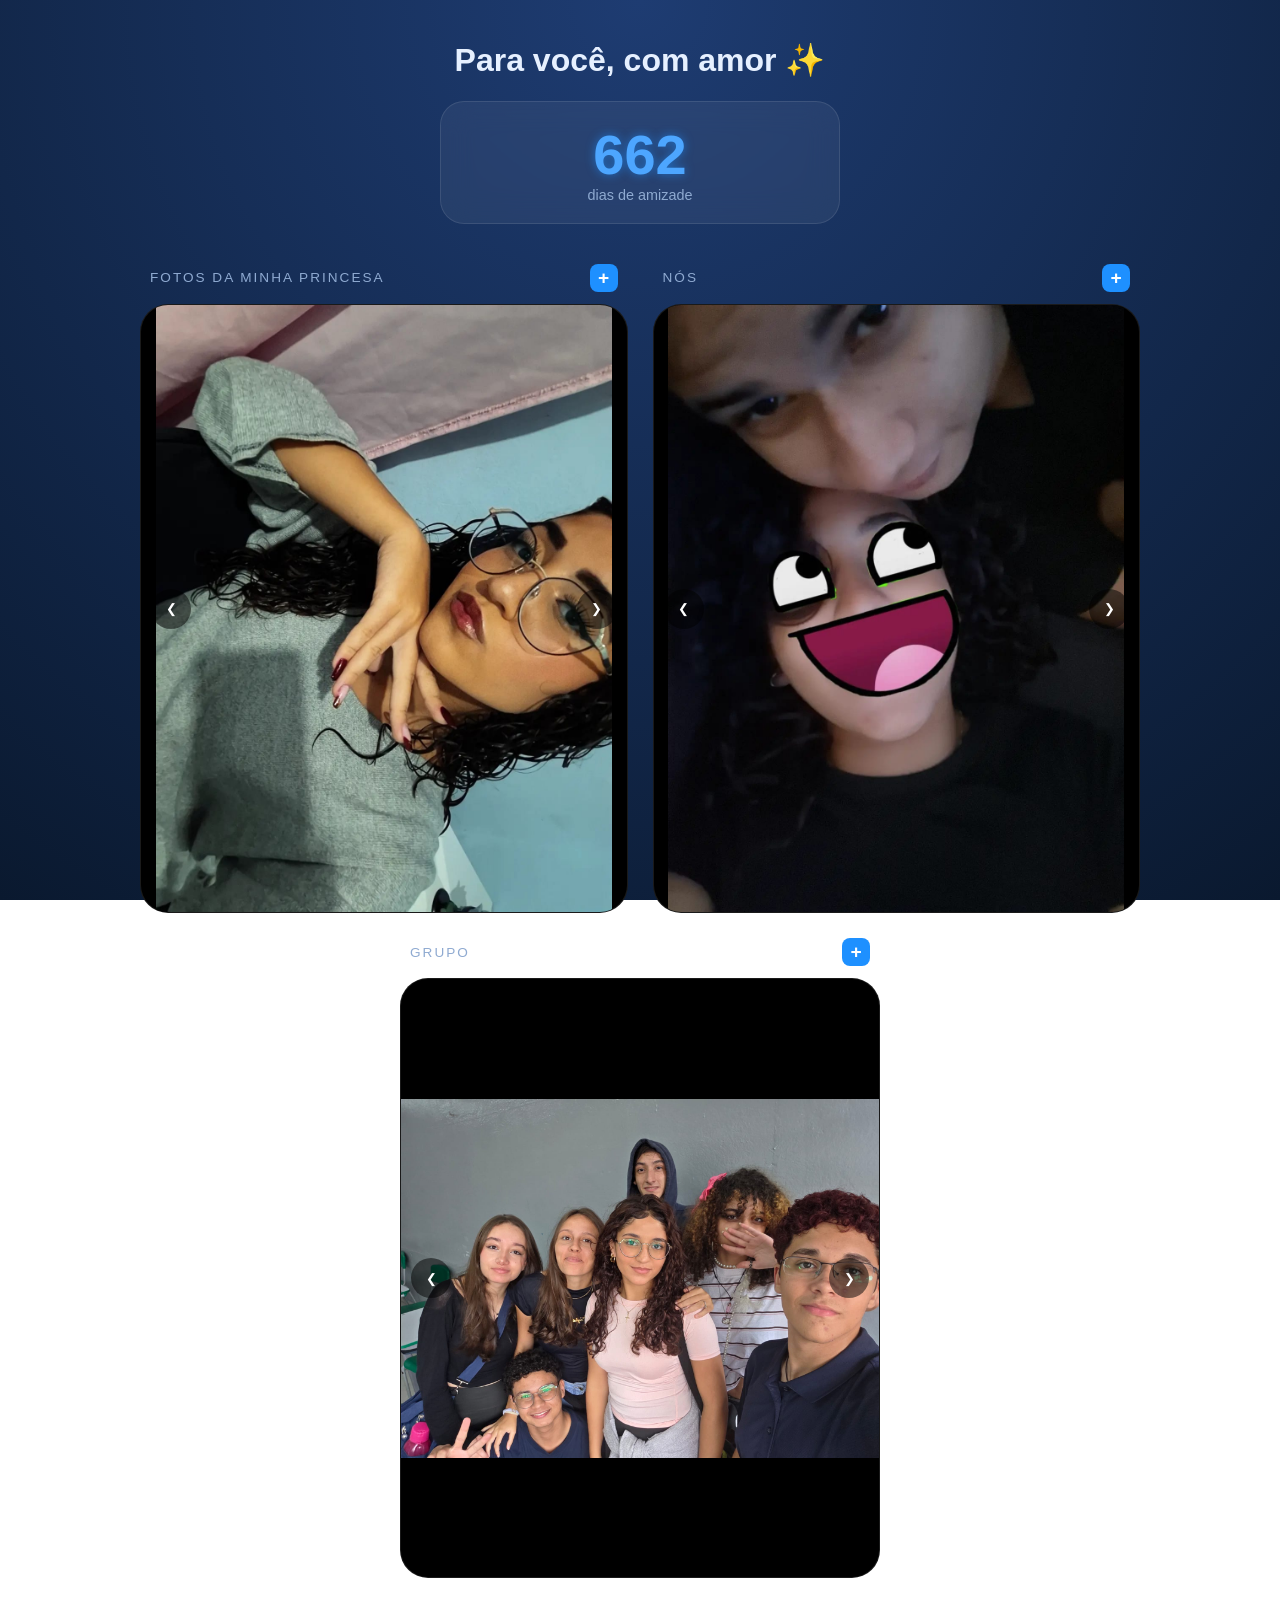
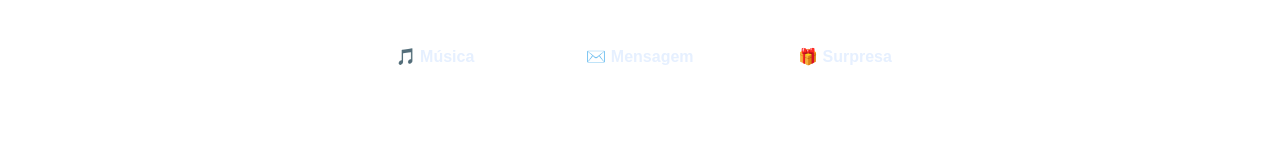
<file: Index.html>
<!DOCTYPE html>
<html lang="pt-br">
<head>
    <meta charset="UTF-8">
    <meta name="viewport" content="width=device-width, initial-scale=1.0">
    <title>Nossa História ✨</title>
    <link rel="stylesheet" href="style.css">
</head>
<body>

    <h1>Para você, com amor ✨</h1>

    <div class="timer-container">
        <span id="dias">0</span>
        <p style="margin: 0; color: var(--subtext); font-size: 0.9rem;">dias de amizade</p>
    </div>

    <div class="grid-paineis">
        
        <div class="section-wrapper">
            <div class="header-section">
                <span class="category-title">Fotos da minha princesa</span>
                <button class="btn-add" onclick="triggerInput(0)">+</button>
                <input type="file" id="input0" accept="image/*" onchange="addPhoto(event, 0)">
            </div>
            <div class="carousel-main">
                <button class="nav-btn btn-l" onclick="moveSlide(0, -1)">&#10094;</button>
                <div class="track" id="track0">
                    <div class="slide"><img src="img/princesa_1.jpeg"></div>
                    <div class="slide"><img src="img/princesa_2.jpeg"></div>
                    <div class="slide"><img src="img/princesa_3.jpeg"></div>
                    <div class="slide"><img src="img/princesa_4.jpeg"></div>
                    <div class="slide"><img src="img/princesa_5.jpeg"></div>
                    <div class="slide"><img src="img/princesa_6.jpeg"></div>
                    <div class="slide"><img src="img/princesa_7.jpeg"></div>
                    <div class="slide"><img src="img/princesa_8.jpeg"></div>
                    <div class="slide"><img src="img/princesa_9.jpeg"></div>
                    <div class="slide"><img src="img/princesa_10.jpeg"></div>
                    <div class="slide"><img src="img/princesa_11.jpeg"></div>
                    <div class="slide"><img src="img/princesa_12.jpeg"></div>
                    <div class="slide"><img src="img/princesa_13.jpeg"></div>
                    <div class="slide"><img src="img/princesa_14.jpeg"></div>
                    <div class="slide"><img src="img/princesa_15.jpeg"></div>
                </div>
                <button class="nav-btn btn-r" onclick="moveSlide(0, 1)">&#10095;</button>
            </div>
        </div>

        <div class="section-wrapper">
            <div class="header-section">
                <span class="category-title">Nós</span>
                <button class="btn-add" onclick="triggerInput(1)">+</button>
                <input type="file" id="input1" accept="image/*" onchange="addPhoto(event, 1)">
            </div>
            <div class="carousel-main">
                <button class="nav-btn btn-l" onclick="moveSlide(1, -1)">&#10094;</button>
                <div class="track" id="track1">
                    <div class="slide"><img src="img/Iza_e_eu_1.jpeg"></div>
                    <div class="slide"><img src="img/Iza_e_eu_2.jpeg"></div>
                    <div class="slide"><img src="img/Iza_e_eu_3.jpeg"></div>
                    <div class="slide"><img src="img/Iza_e_eu_4.jpeg"></div>
                    <div class="slide"><img src="img/Iza_e_eu_5.jpeg"></div>
                    <div class="slide"><img src="img/Iza_e_eu_6.jpeg"></div>
                    <div class="slide"><img src="img/Iza_e_eu_7.jpeg"></div>
                    <div class="slide"><img src="img/Iza_e_eu_8.jpeg"></div>
                    <div class="slide"><img src="img/Iza_e_eu_9.jpeg"></div>
                    <div class="slide"><img src="img/Iza_e_eu_10.jpeg"></div>
                    <div class="slide"><img src="img/Iza_e_eu_11.jpeg"></div>
                    <div class="slide"><img src="img/Iza_e_eu_12.jpeg"></div>
                    <div class="slide"><img src="img/Iza_e_eu_13.jpeg"></div>
                    <div class="slide"><img src="img/Iza_e_eu_14.jpeg"></div>
                    <div class="slide"><img src="img/Iza_e_eu_15.jpeg"></div>
                    <div class="slide"><img src="img/Iza_e_eu_16.jpeg"></div>
                </div>
                <button class="nav-btn btn-r" onclick="moveSlide(1, 1)">&#10095;</button>
            </div>
        </div>

        <div class="section-wrapper full-width">
            <div class="header-section">
                <span class="category-title">Grupo</span>
                <button class="btn-add" onclick="triggerInput(2)">+</button>
                <input type="file" id="input2" accept="image/*" onchange="addPhoto(event, 2)">
            </div>
            <div class="carousel-main">
                <button class="nav-btn btn-l" onclick="moveSlide(2, -1)">&#10094;</button>
                <div class="track" id="track2">
                    <div class="slide"><img src="img/princesa_grupo_1.jpeg"></div>
                    <div class="slide"><img src="img/princesa_grupo_2.jpeg"></div>
                    <div class="slide"><img src="img/princesa_grupo_3.jpeg"></div>
                    <div class="slide"><img src="img/princesa_grupo_4.jpeg"></div>
                    <div class="slide"><img src="img/princesa_grupo_5.jpeg"></div>
                    <div class="slide"><img src="img/princesa_grupo_6.jpeg"></div>
                    <div class="slide"><img src="img/princesa_grupo_9.jpeg"></div>
                    <div class="slide"><img src="img/princesa_grupo_10.jpeg"></div>
                    <div class="slide"><img src="img/princesa_grupo_11.jpeg"></div>
                    <div class="slide"><img src="img/princesa_grupo_12.jpeg"></div>
                    <div class="slide"><img src="img/princesa_grupo_13.jpeg"></div>
                    <div class="slide"><img src="img/princesa_grupo_14.jpeg"></div>
                    <div class="slide"><img src="img/princesa_grupo_15.jpeg"></div>
                    <div class="slide"><img src="img/princesa_grupo_16.jpeg"></div>
                    <div class="slide"><img src="img/princesa_grupo_17.jpeg"></div>
                    <div class="slide"><img src="img/princesa_grupo_18.jpeg"></div>
                    <div class="slide"><img src="img/princesa_grupo_19.jpeg"></div>
                    <div class="slide"><img src="img/princesa_grupo_20.jpeg"></div>
                    <div class="slide"><img src="img/princesa_grupo_21.jpeg"></div>
                    <div class="slide"><img src="img/princesa_grupo_22.jpeg"></div>
                </div>
                <button class="nav-btn btn-r" onclick="moveSlide(2, 1)">&#10095;</button>
            </div>
        </div>

    </div>

    <div class="actions-grid">
    <a href="musica.html" class="action-link">🎵 Música</a>
    <a href="mensagem.html" class="action-link">✉️ Mensagem</a>
    <a href="paginaSurpresa.html" class="action-link">🎁 Surpresa</a>
</div>
    </div>

    <script>
        // Contador
        function atualizarContador() {
            const dataInicio = new Date('2025-02-10T00:00:00');
            const agora = new Date();
            const totalDias = Math.floor((agora - dataInicio) / (1000 * 60 * 60 * 24));
            document.getElementById('dias').innerText = totalDias > 0 ? totalDias : 0;
        }

        // Carrossel
        let currentPositions = [0, 0, 0];
        function moveSlide(trackIndex, direction) {
            const track = document.getElementById('track' + trackIndex);
            const totalSlides = track.children.length;
            currentPositions[trackIndex] = (currentPositions[trackIndex] + direction + totalSlides) % totalSlides;
            track.style.transform = `translateX(-${currentPositions[trackIndex] * 100}%)`;
        }

        // --- FUNÇÕES DE ADICIONAR FOTO ---
        function triggerInput(index) {
            document.getElementById('input' + index).click();
        }

        function addPhoto(event, index) {
            const file = event.target.files[0];
            if (file) {
                const reader = new FileReader();
                reader.onload = function(e) {
                    const track = document.getElementById('track' + index);
                    
                    // Cria novo slide
                    const newSlide = document.createElement('div');
                    newSlide.className = 'slide';
                    newSlide.innerHTML = `<img src="${e.target.result}">`;
                    
                    track.appendChild(newSlide);
                    
                    // Move para a foto nova automaticamente
                    moveSlide(index, track.children.length - 1);
                }
                reader.readAsDataURL(file);
            }
        }

        atualizarContador();
    </script>
</body>
</html>
</file>
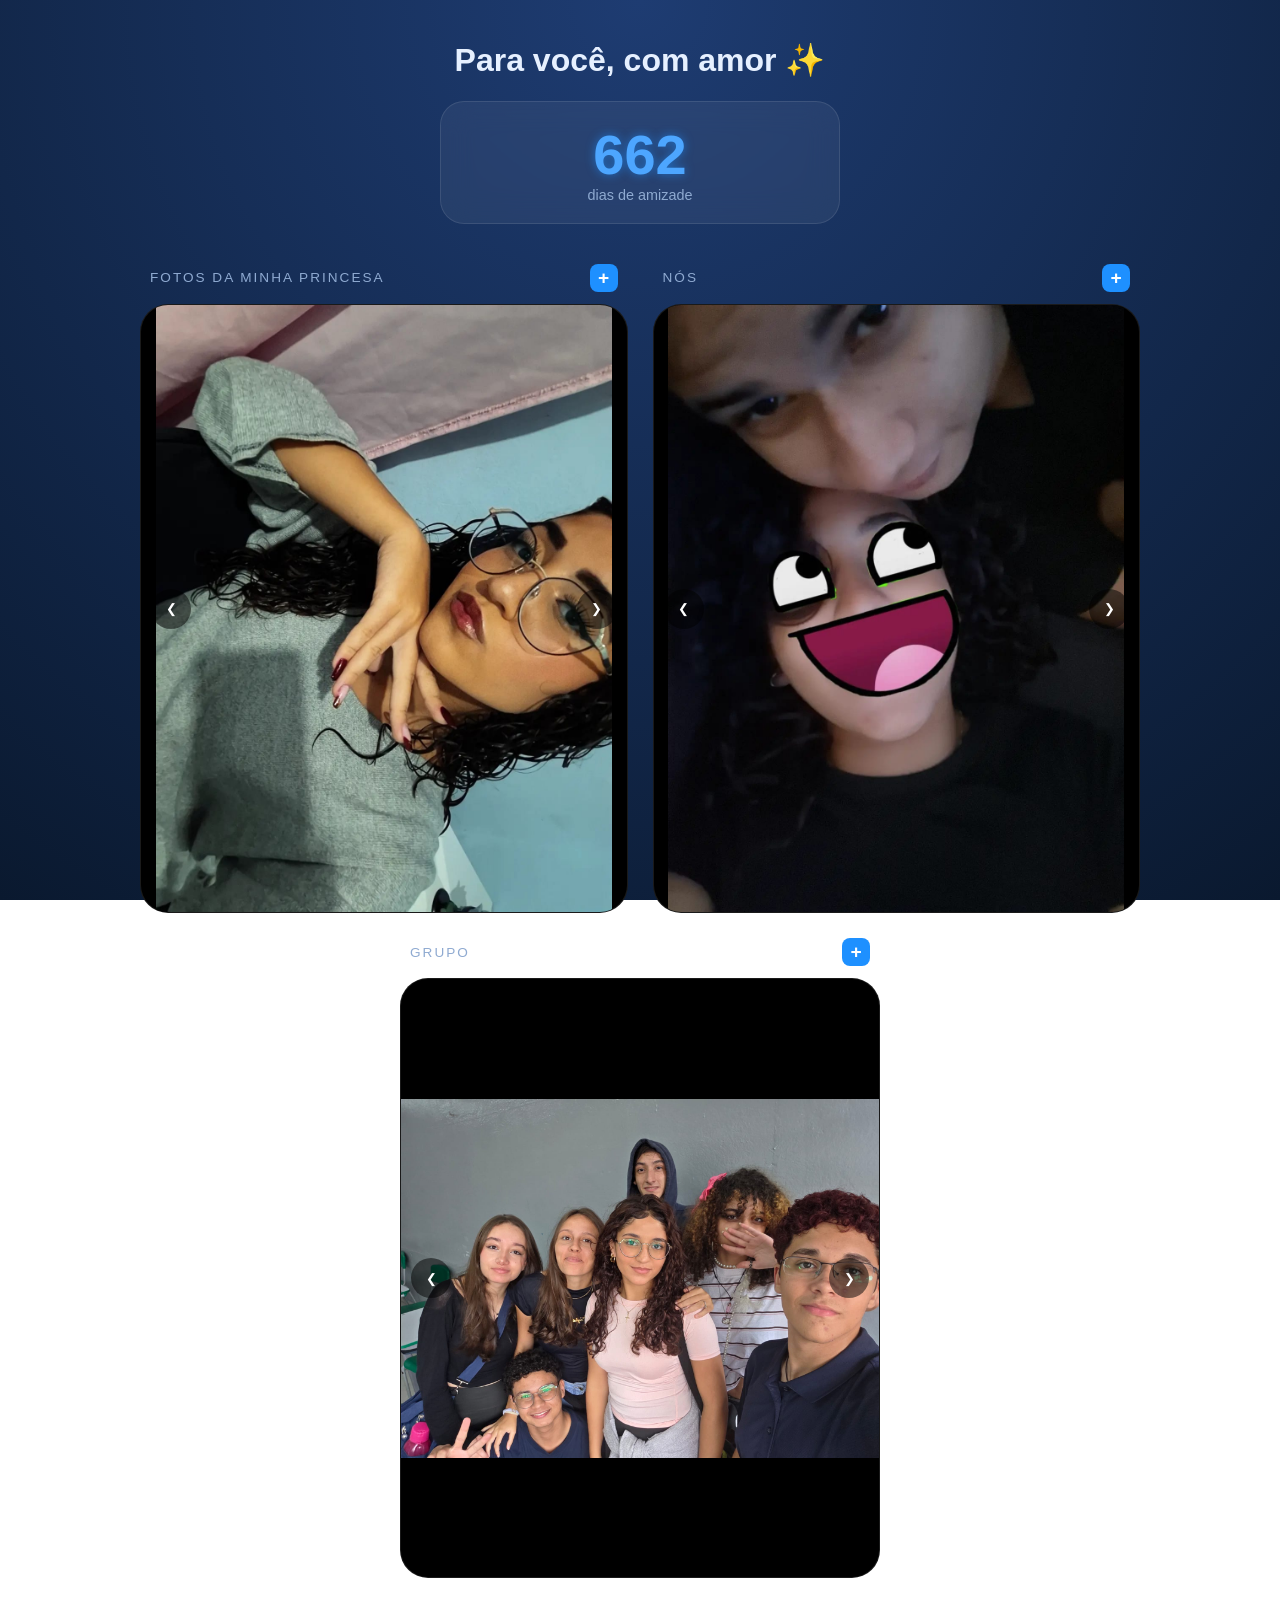
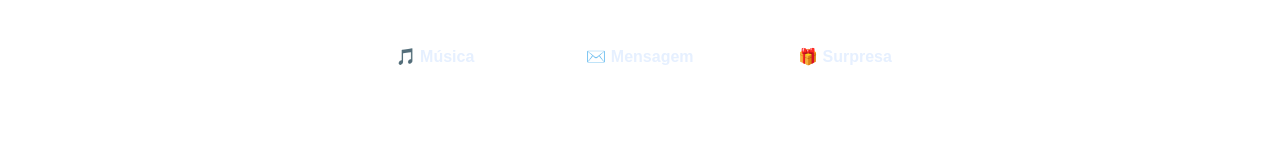
<file: index.html>
<!DOCTYPE html>
<html lang="pt-br">
<head>
    <meta charset="UTF-8">
    <meta name="viewport" content="width=device-width, initial-scale=1.0">
    <title>Nossa História ✨</title>
    <link rel="stylesheet" href="style.css">
</head>
<body>

    <h1>Para você, com amor ✨</h1>

    <div class="timer-container">
        <span id="dias">0</span>
        <p style="margin: 0; color: var(--subtext); font-size: 0.9rem;">dias de amizade</p>
    </div>

    <div class="grid-paineis">
        
        <div class="section-wrapper">
            <div class="header-section">
                <span class="category-title">Fotos da minha princesa</span>
                <button class="btn-add" onclick="triggerInput(0)">+</button>
                <input type="file" id="input0" accept="image/*" onchange="addPhoto(event, 0)">
            </div>
            <div class="carousel-main">
                <button class="nav-btn btn-l" onclick="moveSlide(0, -1)">&#10094;</button>
                <div class="track" id="track0">
                    <div class="slide"><img src="img/princesa_1.jpeg"></div>
                    <div class="slide"><img src="img/princesa_2.jpeg"></div>
                    <div class="slide"><img src="img/princesa_3.jpeg"></div>
                    <div class="slide"><img src="img/princesa_4.jpeg"></div>
                    <div class="slide"><img src="img/princesa_5.jpeg"></div>
                    <div class="slide"><img src="img/princesa_6.jpeg"></div>
                    <div class="slide"><img src="img/princesa_7.jpeg"></div>
                    <div class="slide"><img src="img/princesa_8.jpeg"></div>
                    <div class="slide"><img src="img/princesa_9.jpeg"></div>
                    <div class="slide"><img src="img/princesa_10.jpeg"></div>
                    <div class="slide"><img src="img/princesa_11.jpeg"></div>
                    <div class="slide"><img src="img/princesa_12.jpeg"></div>
                    <div class="slide"><img src="img/princesa_13.jpeg"></div>
                    <div class="slide"><img src="img/princesa_14.jpeg"></div>
                    <div class="slide"><img src="img/princesa_15.jpeg"></div>
                </div>
                <button class="nav-btn btn-r" onclick="moveSlide(0, 1)">&#10095;</button>
            </div>
        </div>

        <div class="section-wrapper">
            <div class="header-section">
                <span class="category-title">Nós</span>
                <button class="btn-add" onclick="triggerInput(1)">+</button>
                <input type="file" id="input1" accept="image/*" onchange="addPhoto(event, 1)">
            </div>
            <div class="carousel-main">
                <button class="nav-btn btn-l" onclick="moveSlide(1, -1)">&#10094;</button>
                <div class="track" id="track1">
                    <div class="slide"><img src="img/Iza_e_eu_1.jpeg"></div>
                    <div class="slide"><img src="img/Iza_e_eu_2.jpeg"></div>
                    <div class="slide"><img src="img/Iza_e_eu_3.jpeg"></div>
                    <div class="slide"><img src="img/Iza_e_eu_4.jpeg"></div>
                    <div class="slide"><img src="img/Iza_e_eu_5.jpeg"></div>
                    <div class="slide"><img src="img/Iza_e_eu_6.jpeg"></div>
                    <div class="slide"><img src="img/Iza_e_eu_7.jpeg"></div>
                    <div class="slide"><img src="img/Iza_e_eu_8.jpeg"></div>
                    <div class="slide"><img src="img/Iza_e_eu_9.jpeg"></div>
                    <div class="slide"><img src="img/Iza_e_eu_10.jpeg"></div>
                    <div class="slide"><img src="img/Iza_e_eu_11.jpeg"></div>
                    <div class="slide"><img src="img/Iza_e_eu_12.jpeg"></div>
                    <div class="slide"><img src="img/Iza_e_eu_13.jpeg"></div>
                    <div class="slide"><img src="img/Iza_e_eu_14.jpeg"></div>
                    <div class="slide"><img src="img/Iza_e_eu_15.jpeg"></div>
                    <div class="slide"><img src="img/Iza_e_eu_16.jpeg"></div>
                </div>
                <button class="nav-btn btn-r" onclick="moveSlide(1, 1)">&#10095;</button>
            </div>
        </div>

        <div class="section-wrapper full-width">
            <div class="header-section">
                <span class="category-title">Grupo</span>
                <button class="btn-add" onclick="triggerInput(2)">+</button>
                <input type="file" id="input2" accept="image/*" onchange="addPhoto(event, 2)">
            </div>
            <div class="carousel-main">
                <button class="nav-btn btn-l" onclick="moveSlide(2, -1)">&#10094;</button>
                <div class="track" id="track2">
                    <div class="slide"><img src="img/princesa_grupo_1.jpeg"></div>
                    <div class="slide"><img src="img/princesa_grupo_2.jpeg"></div>
                    <div class="slide"><img src="img/princesa_grupo_3.jpeg"></div>
                    <div class="slide"><img src="img/princesa_grupo_4.jpeg"></div>
                    <div class="slide"><img src="img/princesa_grupo_5.jpeg"></div>
                    <div class="slide"><img src="img/princesa_grupo_6.jpeg"></div>
                    <div class="slide"><img src="img/princesa_grupo_9.jpeg"></div>
                    <div class="slide"><img src="img/princesa_grupo_10.jpeg"></div>
                    <div class="slide"><img src="img/princesa_grupo_11.jpeg"></div>
                    <div class="slide"><img src="img/princesa_grupo_12.jpeg"></div>
                    <div class="slide"><img src="img/princesa_grupo_13.jpeg"></div>
                    <div class="slide"><img src="img/princesa_grupo_14.jpeg"></div>
                    <div class="slide"><img src="img/princesa_grupo_15.jpeg"></div>
                    <div class="slide"><img src="img/princesa_grupo_16.jpeg"></div>
                    <div class="slide"><img src="img/princesa_grupo_17.jpeg"></div>
                    <div class="slide"><img src="img/princesa_grupo_18.jpeg"></div>
                    <div class="slide"><img src="img/princesa_grupo_19.jpeg"></div>
                    <div class="slide"><img src="img/princesa_grupo_20.jpeg"></div>
                    <div class="slide"><img src="img/princesa_grupo_21.jpeg"></div>
                    <div class="slide"><img src="img/princesa_grupo_22.jpeg"></div>
                    <div class="slide"><img src="img/thebest1.jpeg"></div>
                    <div class="slide"><img src="img/thebest2.jpeg"></div>
                    <div class="slide"><img src="img/thebest3.jpeg"></div>
                    <div class="slide"><img src="img/thebest4.jpeg"></div>
                    <div class="slide"><img src="img/thebest5.jpeg"></div>
                    <div class="slide"><img src="img/thebest6.jpeg"></div>
                    <div class="slide"><img src="img/thebest7.jpeg"></div>
                    <div class="slide"><img src="img/thebest8.jpeg"></div>
                    <div class="slide"><img src="img/thebest9.jpeg"></div>
                    <div class="slide"><img src="img/thebest10.jpeg"></div>
                    <div class="slide"><img src="img/thebest11.jpeg"></div>
                    <div class="slide"><img src="img/thebest12.jpeg"></div>
                    <div class="slide"><img src="img/thebest13.jpeg"></div>
                    <div class="slide"><img src="img/thebest14.jpeg"></div>
                    <div class="slide"><img src="img/thebest15.jpeg"></div>
                    <div class="slide"><img src="img/thebest16.jpeg"></div>
                    <div class="slide"><img src="img/thebest17.jpeg"></div>
                    <div class="slide"><img src="img/thebest18.jpeg"></div>
                    <div class="slide"><img src="img/thebest19.jpeg"></div>
                    <div class="slide"><img src="img/thebest20.jpeg"></div>
                    <div class="slide"><img src="img/thebest21.jpeg"></div>
                    <div class="slide"><img src="img/thebest22.jpeg"></div>
                    <div class="slide"><img src="img/thebest23.jpeg"></div>
                    <div class="slide"><img src="img/thebest24.jpeg"></div>
                    <div class="slide"><img src="img/thebest25.jpeg"></div>
                </div>
                <button class="nav-btn btn-r" onclick="moveSlide(2, 1)">&#10095;</button>
            </div>
        </div>

    </div>

    <div class="actions-grid">
    <a href="musica.html" class="action-link">🎵 Música</a>
    <a href="mensagem.html" class="action-link">✉️ Mensagem</a>
    <a href="paginaSurpresa.html" class="action-link">🎁 Surpresa</a>
</div>
    </div>

    <script>
        function atualizarContador() {
            const dataInicio = new Date('2025-02-10T00:00:00');
            const agora = new Date();
            const totalDias = Math.floor((agora - dataInicio) / (1000 * 60 * 60 * 24));
            document.getElementById('dias').innerText = totalDias > 0 ? totalDias : 0;
        }

        let currentPositions = [0, 0, 0];
        function moveSlide(trackIndex, direction) {
            const track = document.getElementById('track' + trackIndex);
            const totalSlides = track.children.length;
            currentPositions[trackIndex] = (currentPositions[trackIndex] + direction + totalSlides) % totalSlides;
            track.style.transform = `translateX(-${currentPositions[trackIndex] * 100}%)`;
        }

        function triggerInput(index) {
            document.getElementById('input' + index).click();
        }

        function addPhoto(event, index) {
            const file = event.target.files[0];
            if (file) {
                const reader = new FileReader();
                reader.onload = function(e) {
                    const track = document.getElementById('track' + index);
                    
                    const newSlide = document.createElement('div');
                    newSlide.className = 'slide';
                    newSlide.innerHTML = `<img src="${e.target.result}">`;
                    
                    track.appendChild(newSlide);
                    
                    moveSlide(index, track.children.length - 1);
                }
                reader.readAsDataURL(file);
            }
        }

        atualizarContador();
    </script>
</body>
</html>
</file>
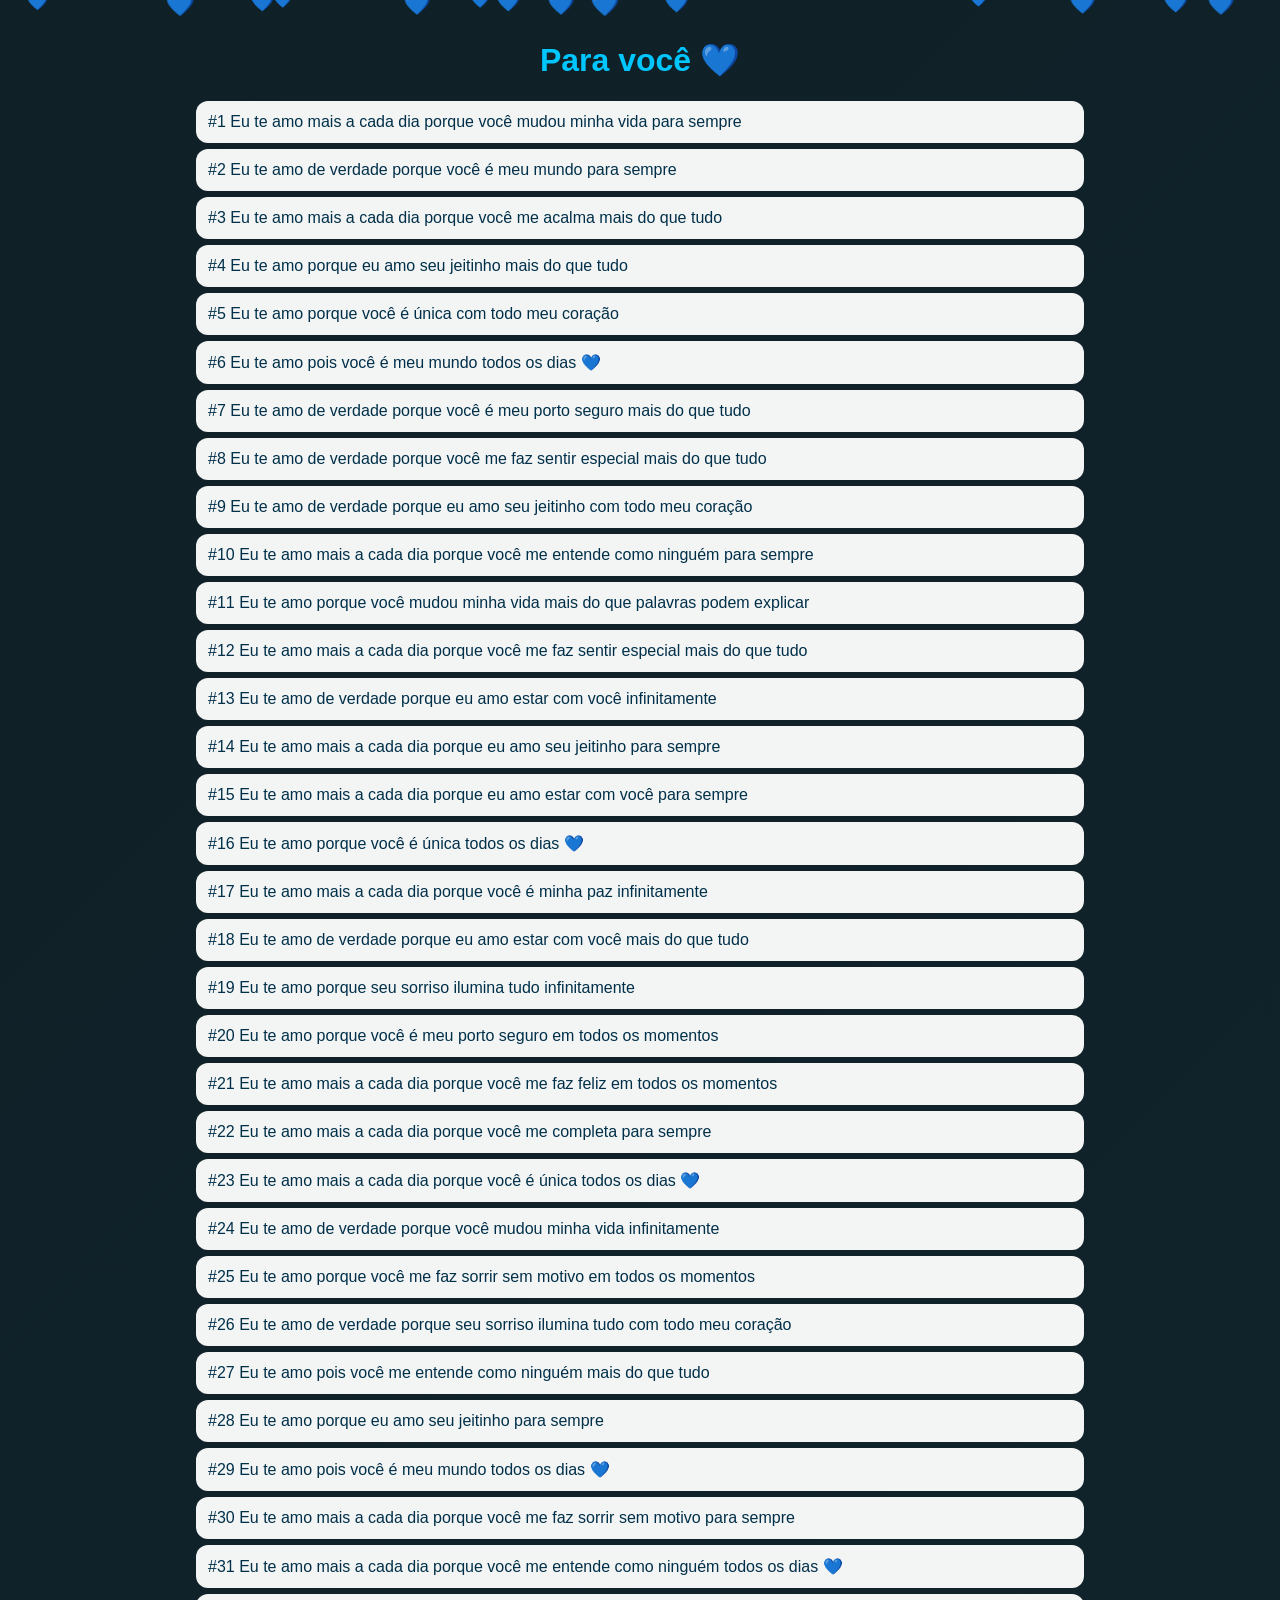
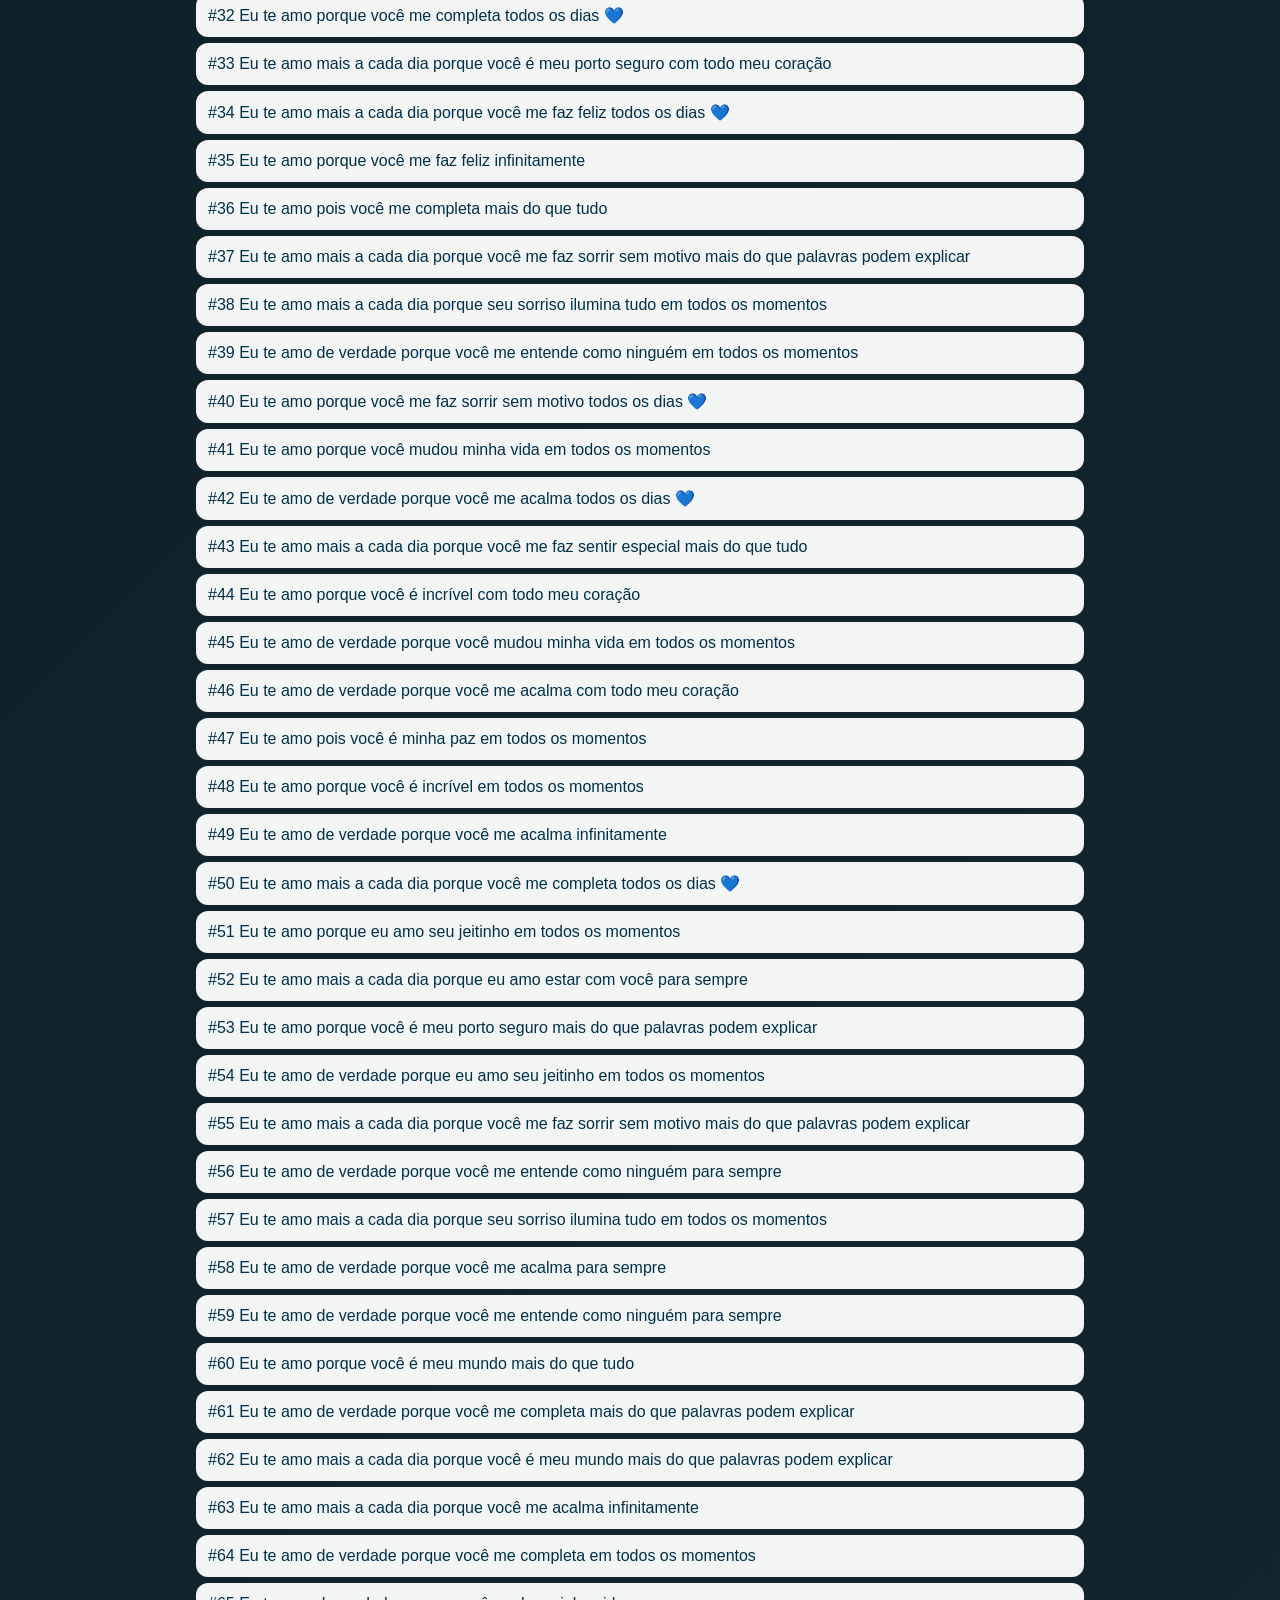
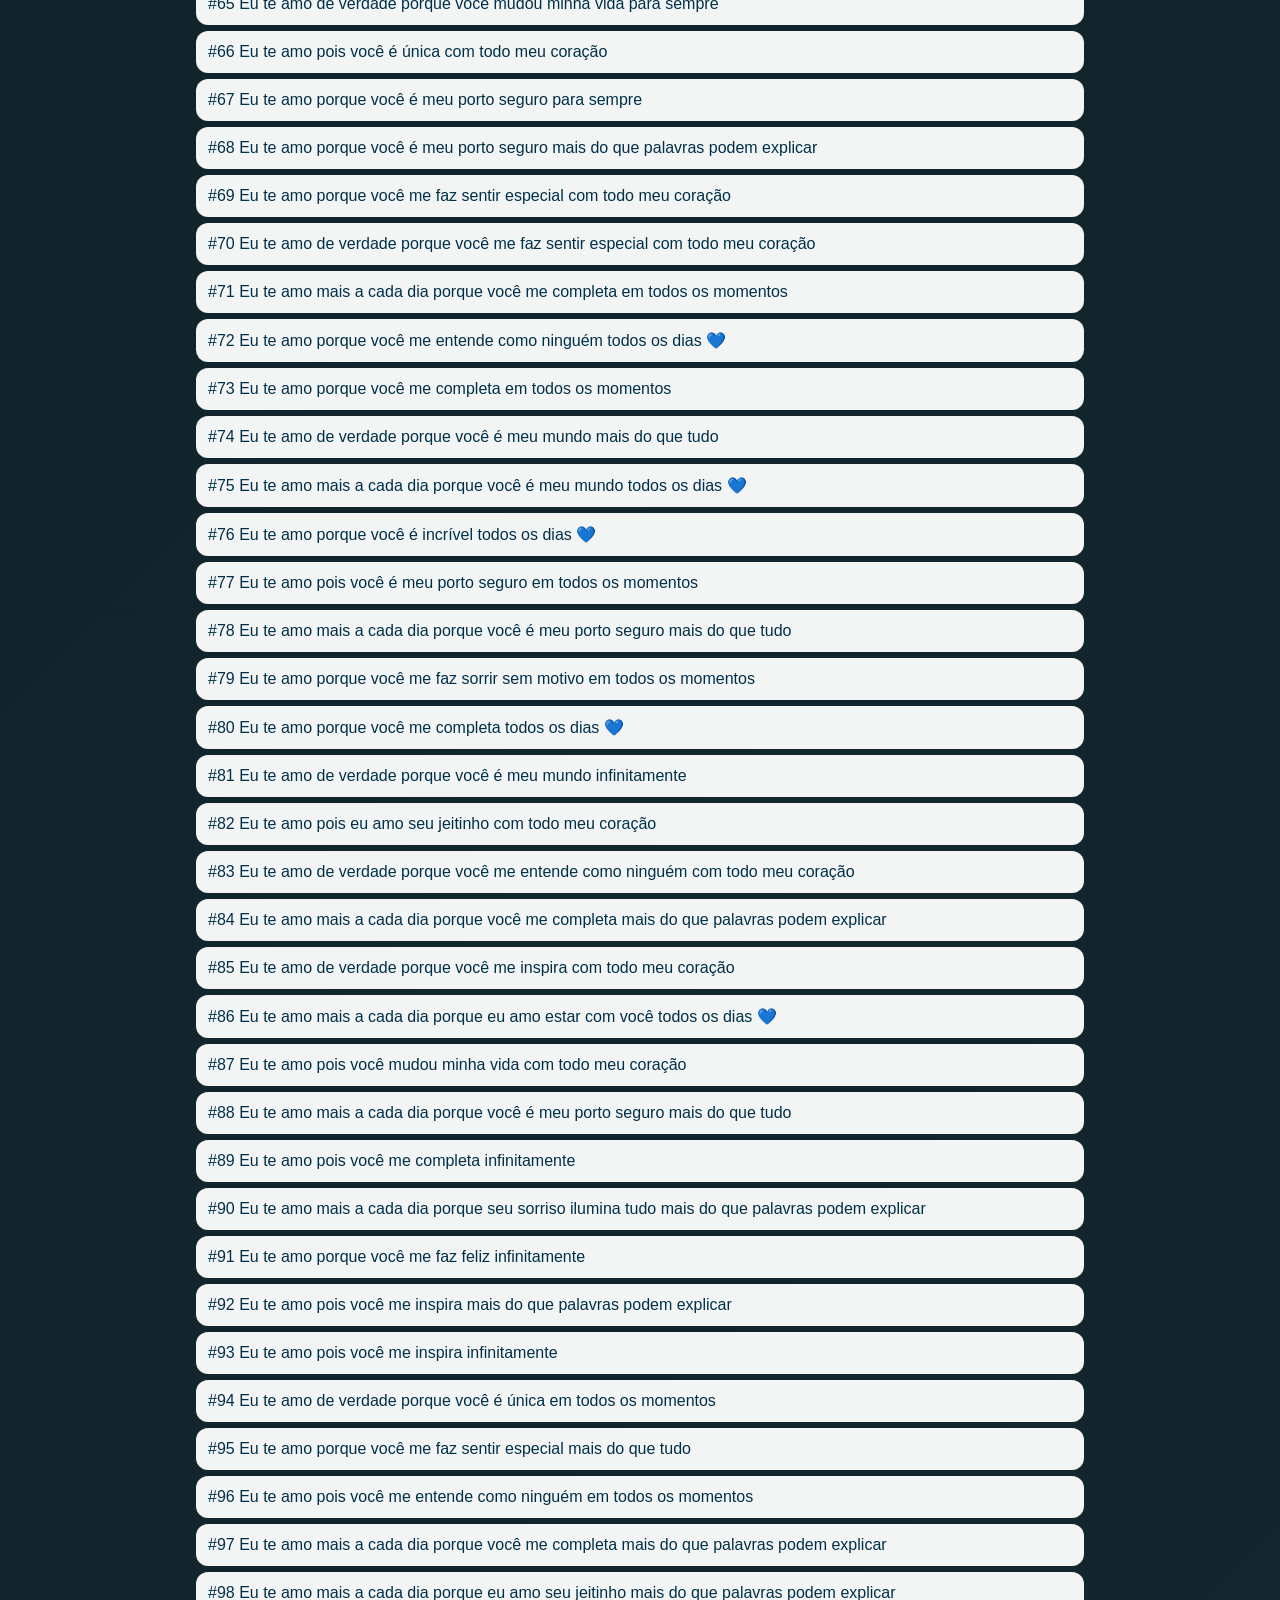
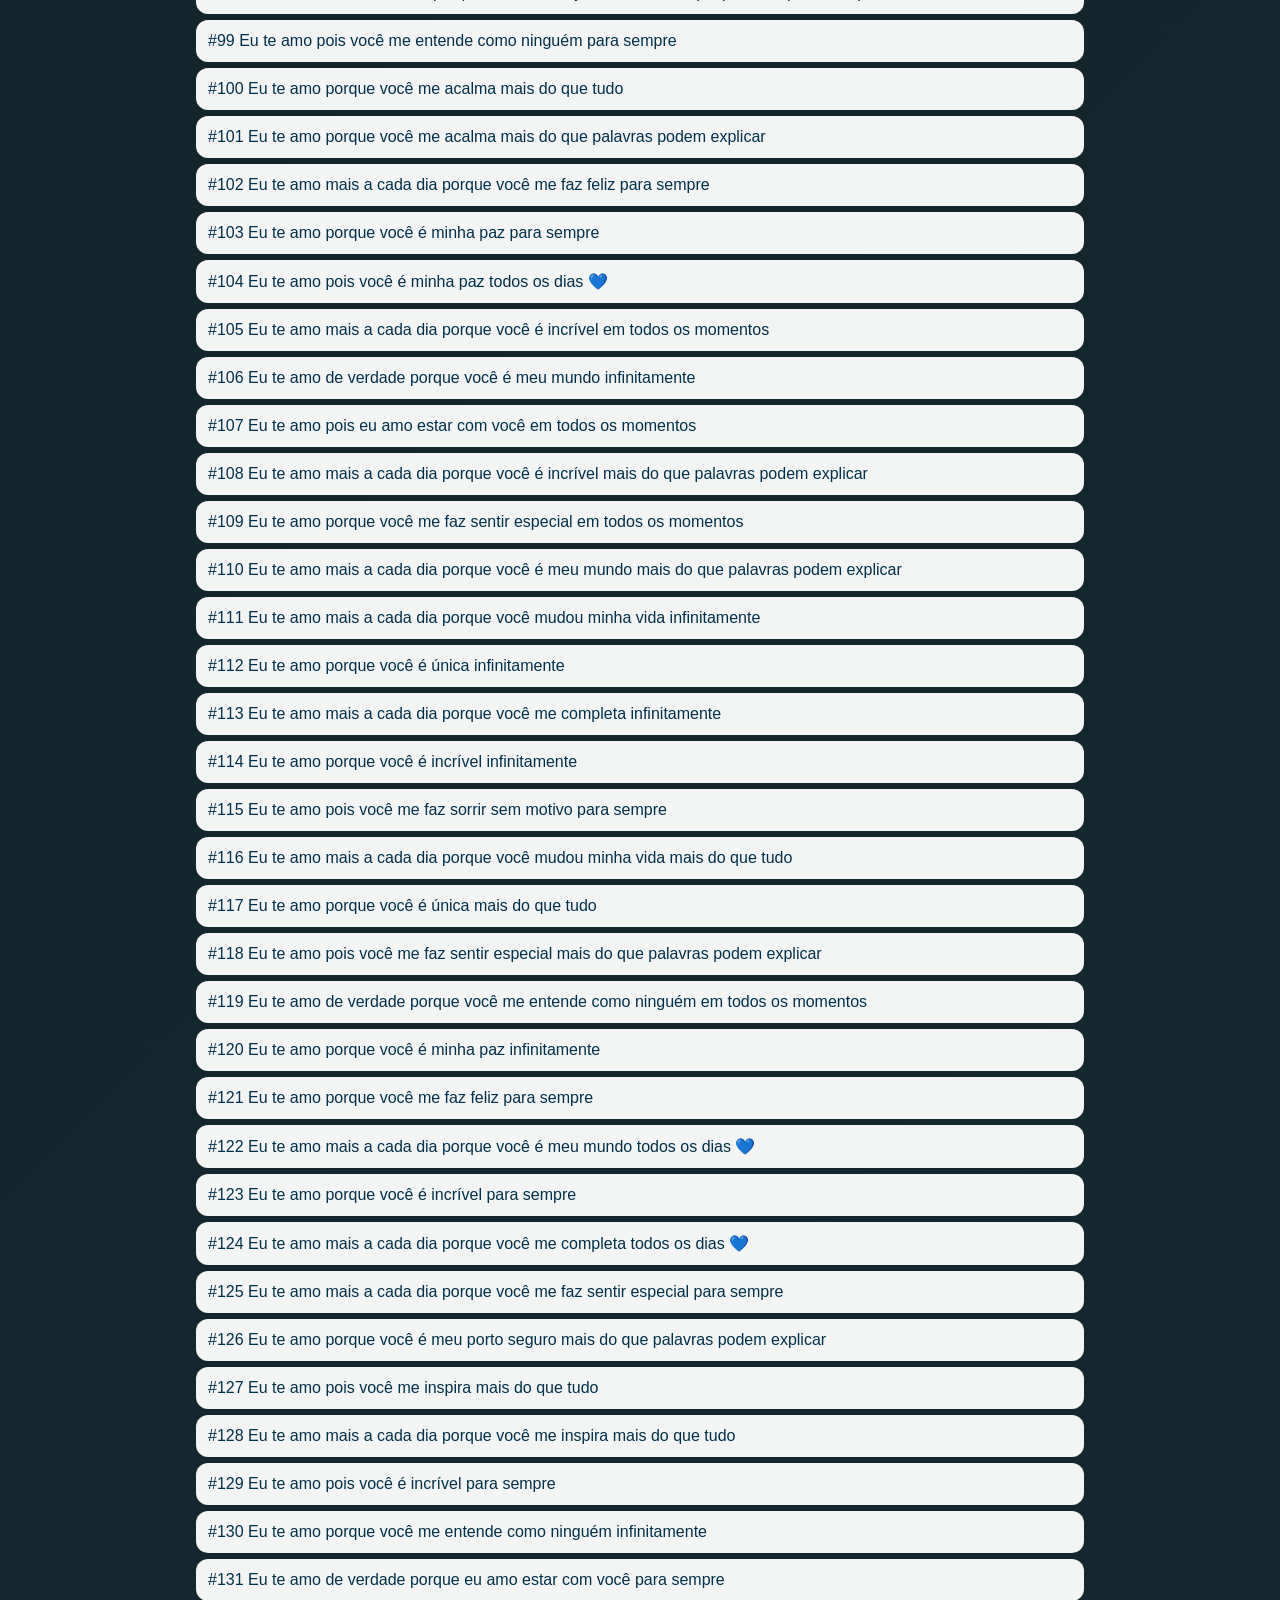
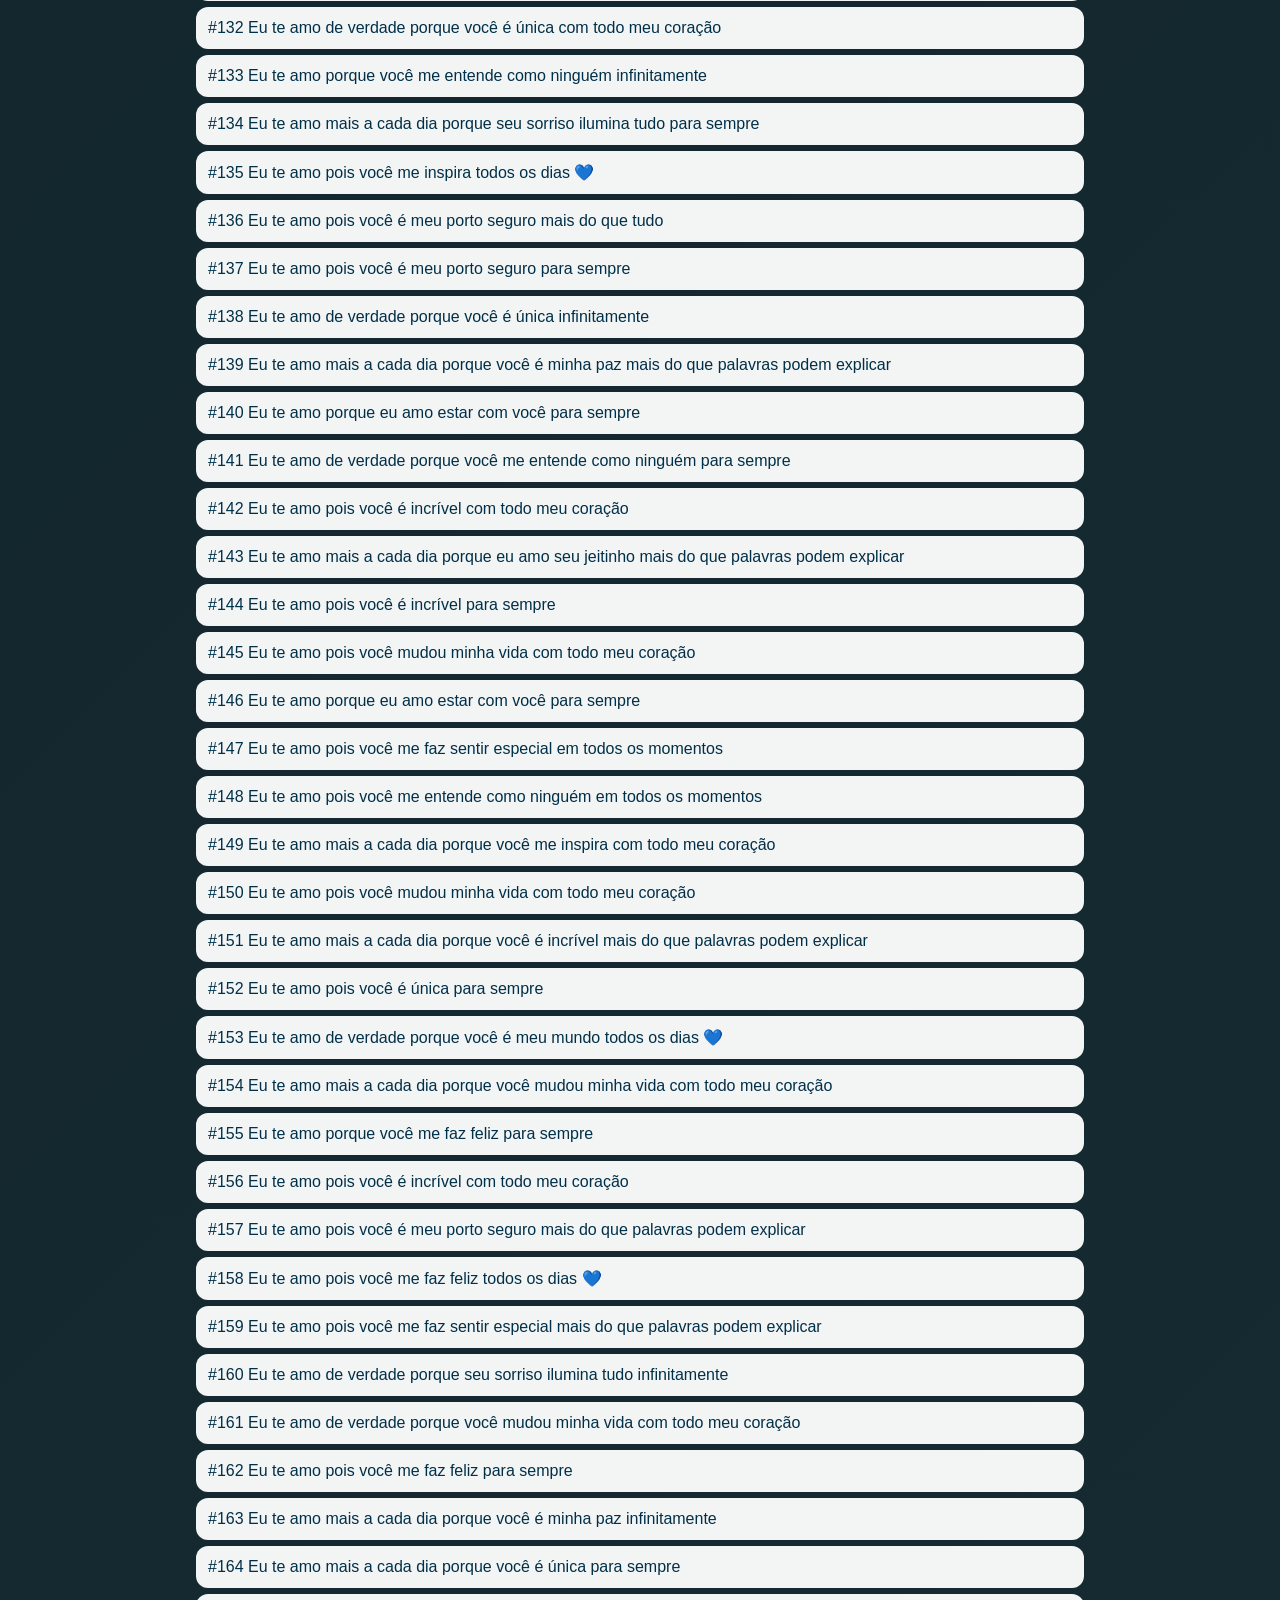
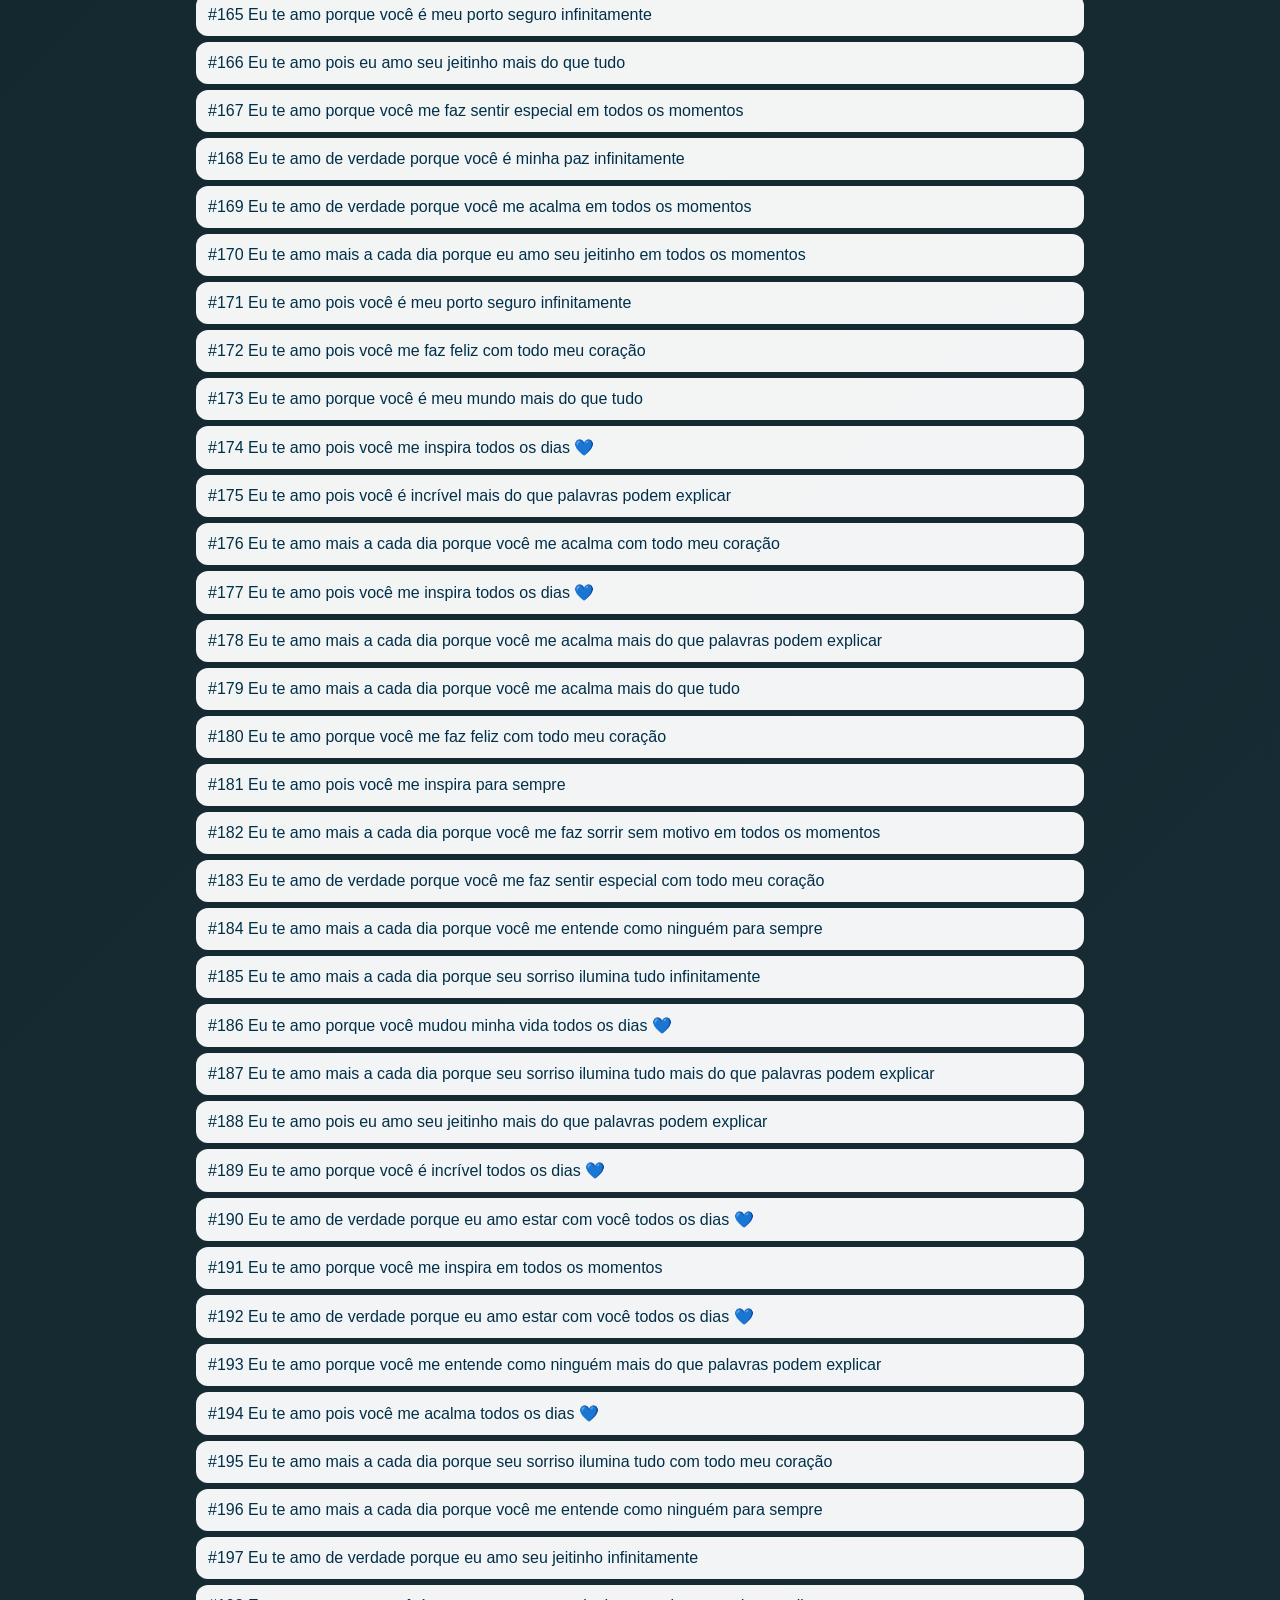
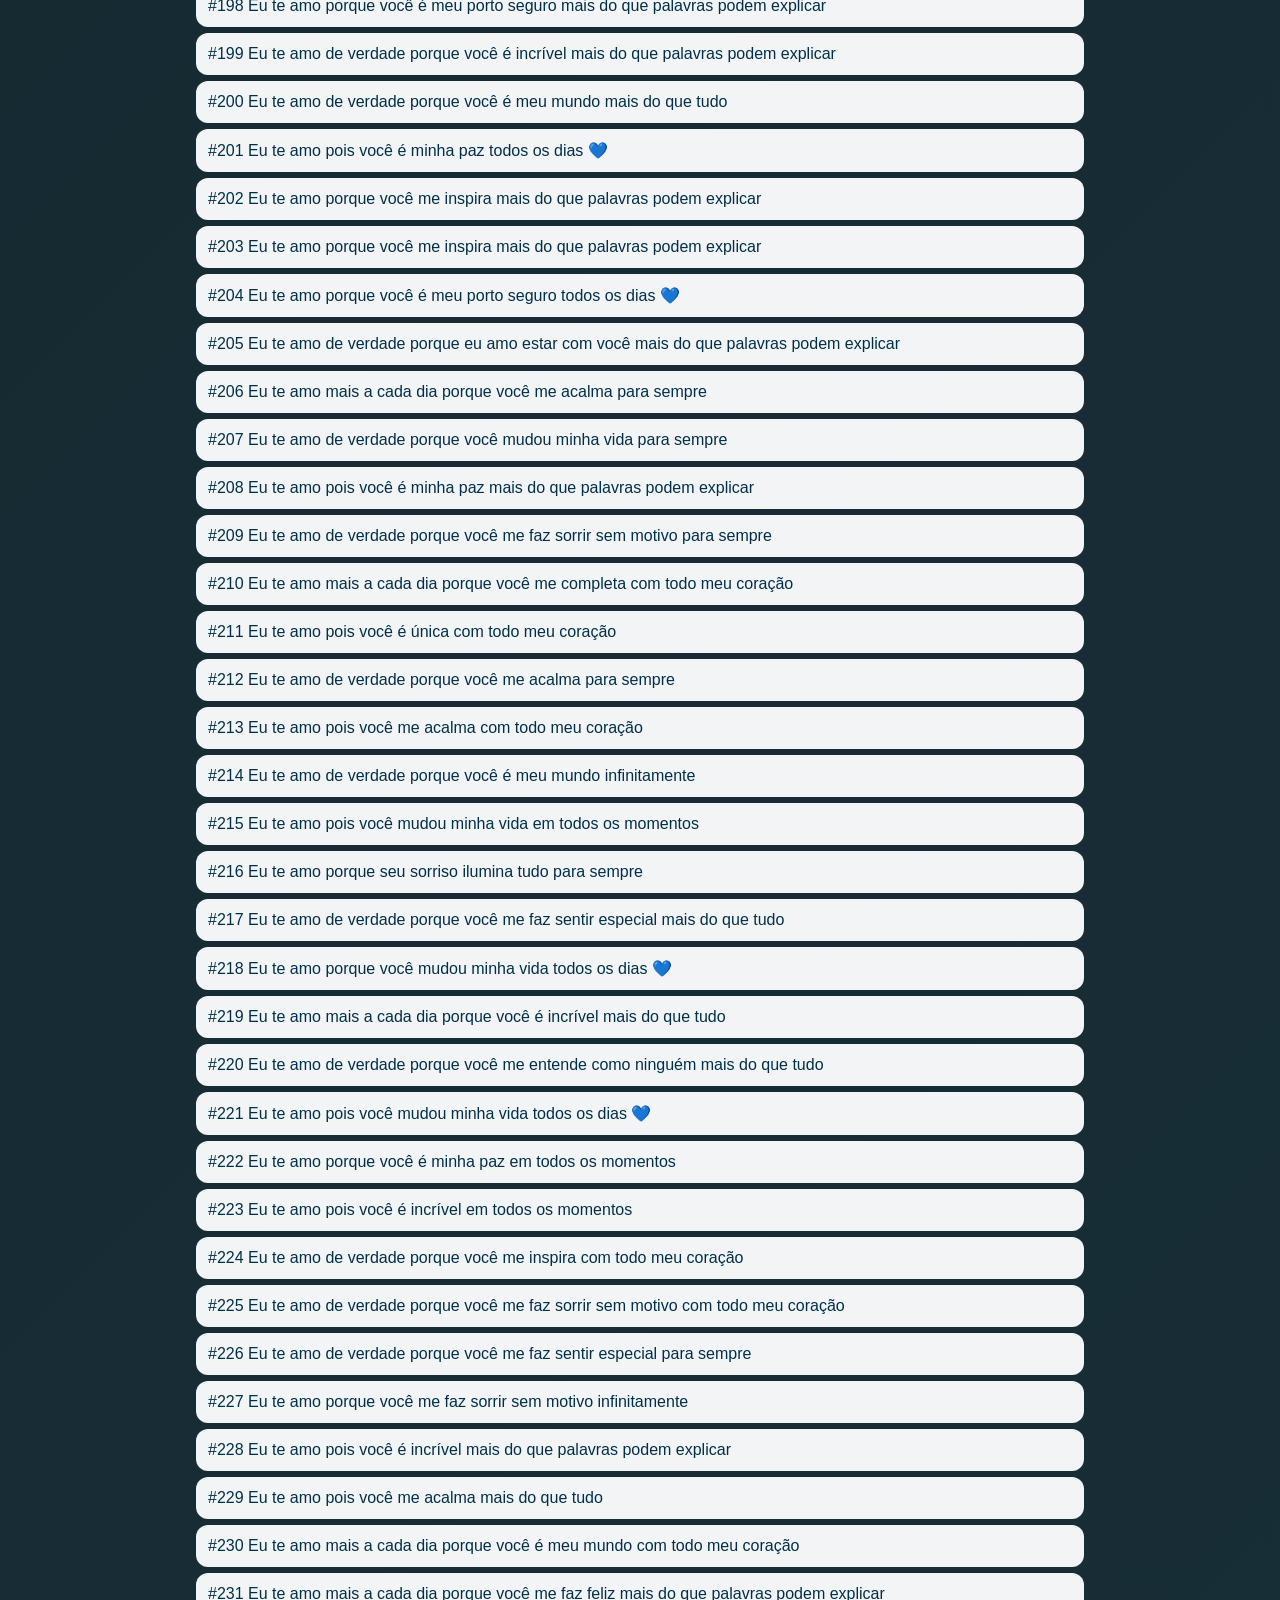
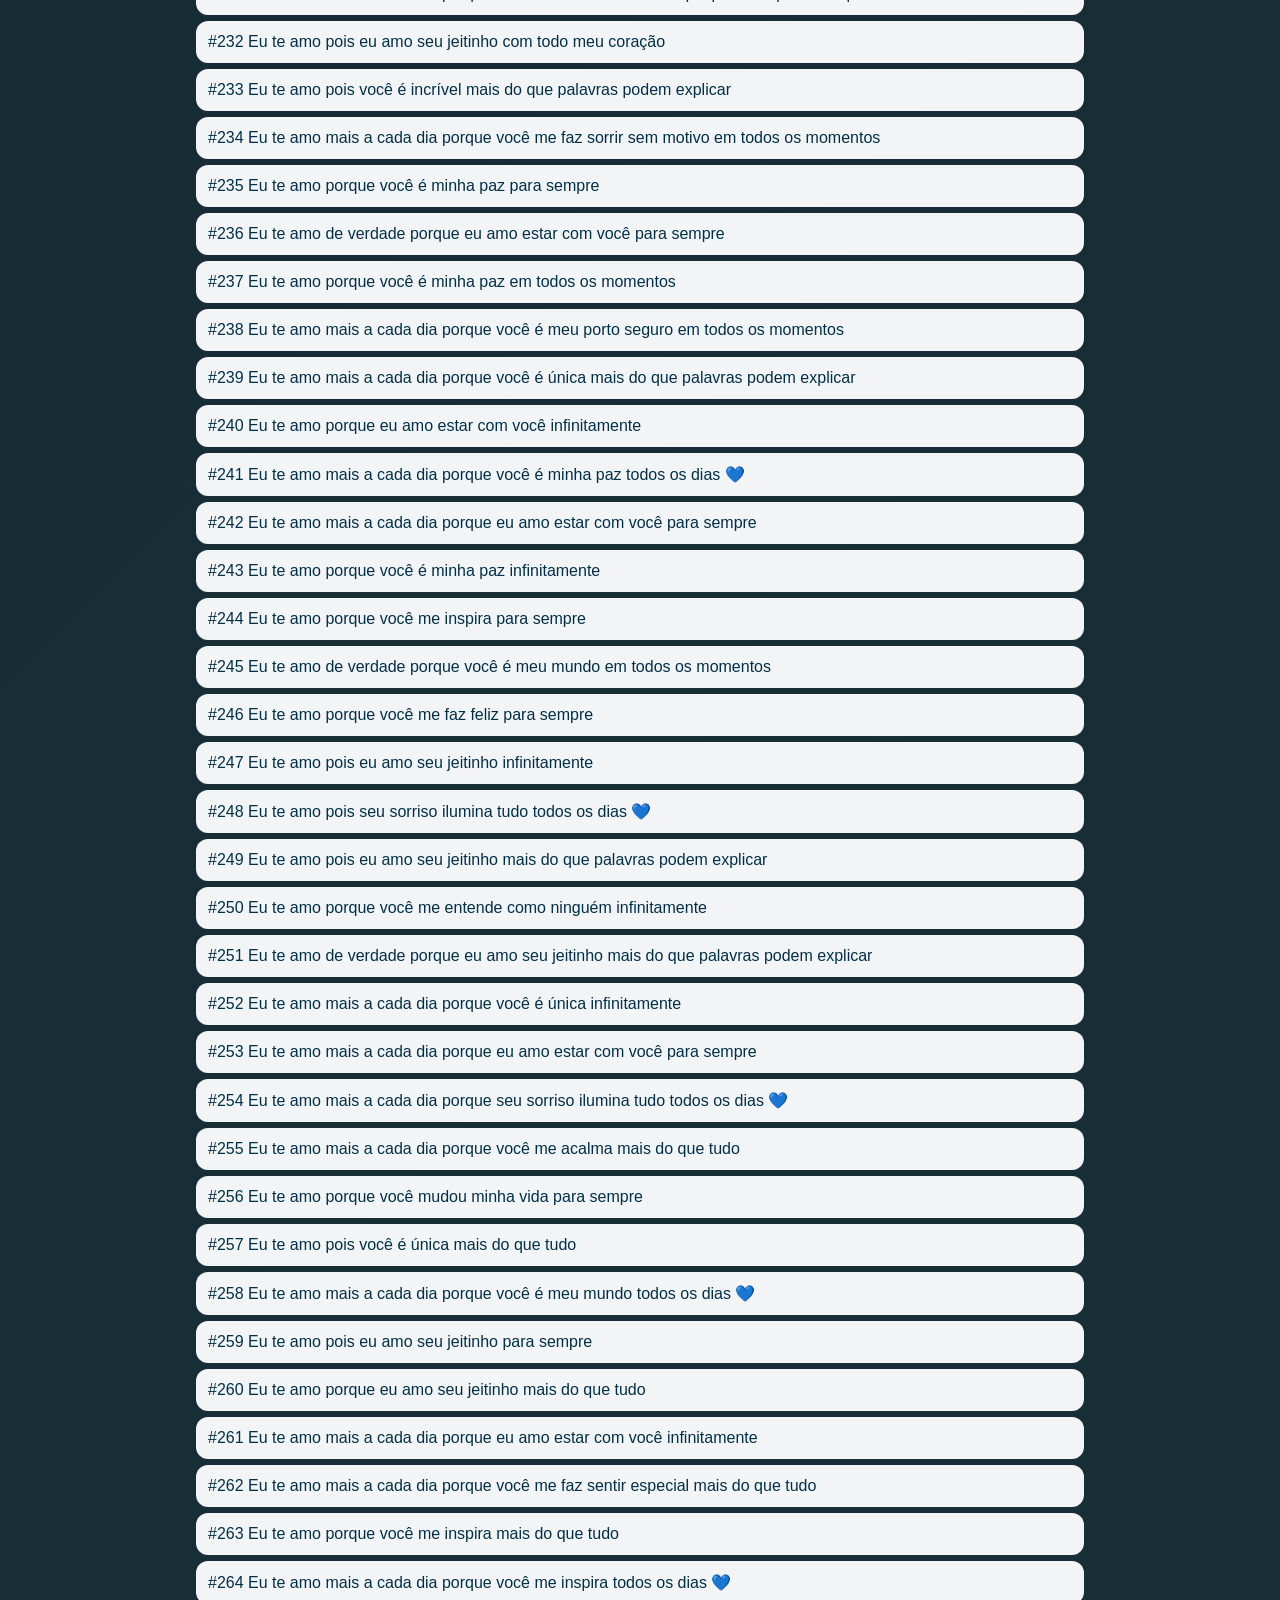
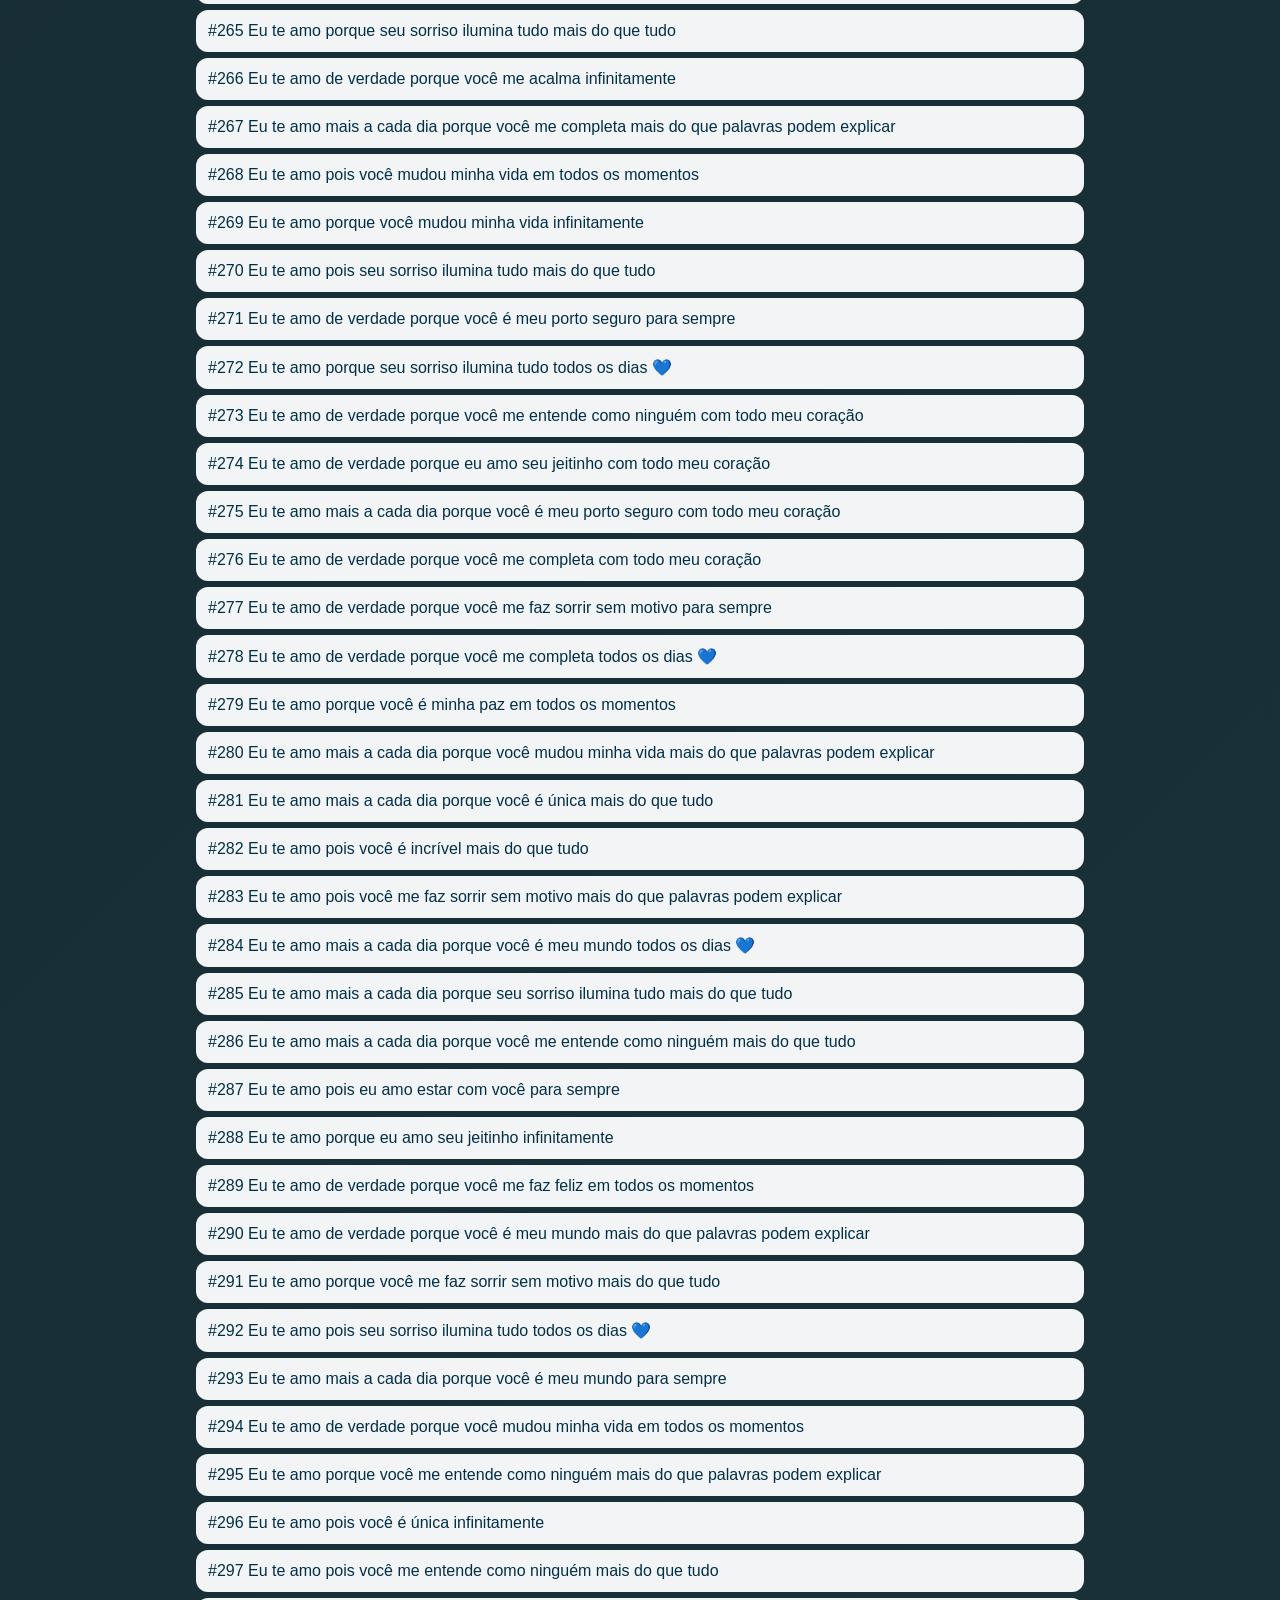
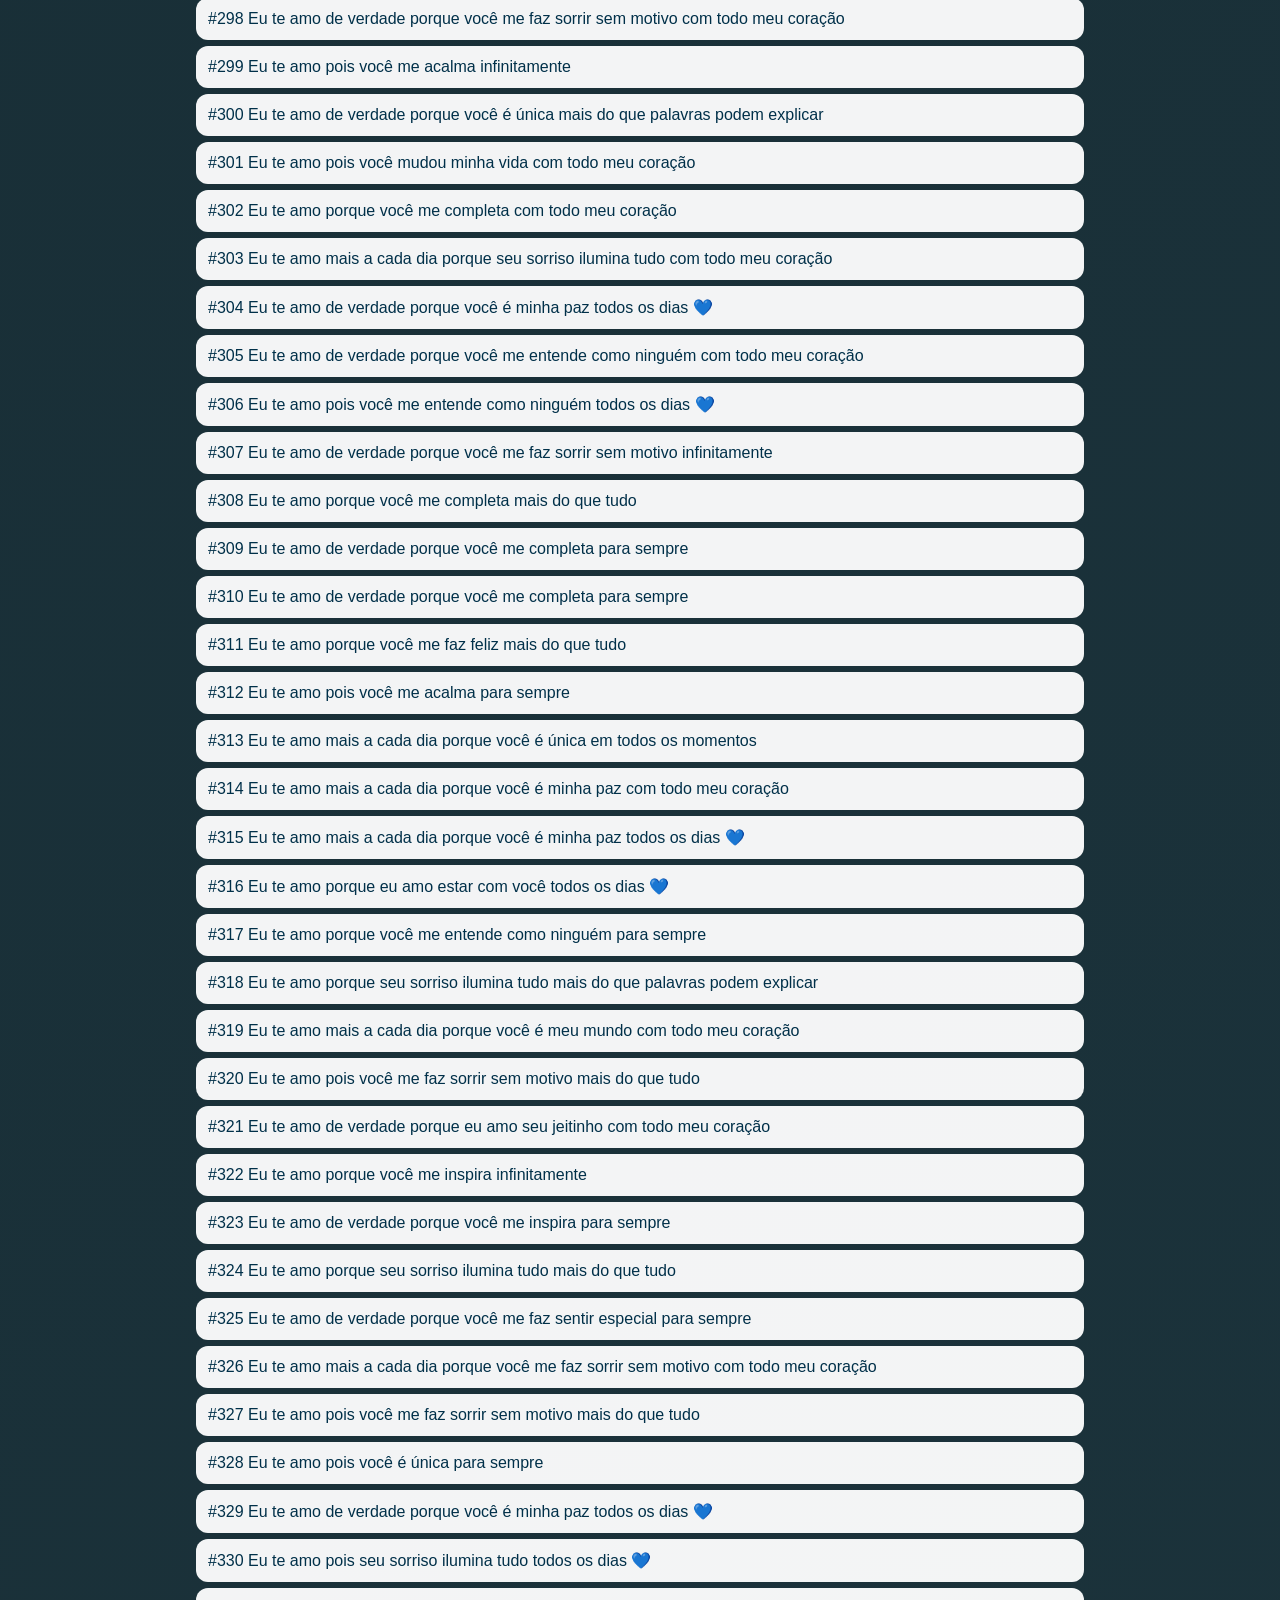
<file: mensagem.html>
<!DOCTYPE html>
<html lang="pt-br">
<head>
<meta charset="UTF-8">
<meta name="viewport" content="width=device-width, initial-scale=1.0">
<title>Para Você 💙</title>
<link rel="stylesheet" href="mensagem.css">
</head>

<body>

<div class="container">
    <h1>Para você 💙</h1>
    <div id="lista"></div>
</div>

<audio id="musica" autoplay loop>
    <source src="https://www.soundhelix.com/examples/mp3/SoundHelix-Song-1.mp3" type="audio/mp3">
</audio>

<script>

const inicio = [
"Eu te amo porque",
"Eu te amo pois",
"Eu te amo de verdade porque",
"Eu te amo mais a cada dia porque"
];

const meio = [
"seu sorriso ilumina tudo",
"você me faz feliz",
"você é meu porto seguro",
"você mudou minha vida",
"você me entende como ninguém",
"você me faz sentir especial",
"você me acalma",
"você me inspira",
"você é incrível",
"você é única",
"eu amo seu jeitinho",
"você é minha paz",
"você é meu mundo",
"eu amo estar com você",
"você me faz sorrir sem motivo",
"você me completa"
];

const final = [
"todos os dias 💙",
"em todos os momentos",
"mais do que palavras podem explicar",
"para sempre",
"infinitamente",
"com todo meu coração",
"mais do que tudo"
];

function gerarMotivo() {
    const i = inicio[Math.floor(Math.random()*inicio.length)];
    const m = meio[Math.floor(Math.random()*meio.length)];
    const f = final[Math.floor(Math.random()*final.length)];
    return `${i} ${m} ${f}`;
}

const lista = document.getElementById("lista");

for (let i = 1; i <= 1000; i++) {
    const div = document.createElement("div");
    div.className = "motivo";
    div.innerText = "#" + i + " " + gerarMotivo();
    lista.appendChild(div);
}

function criarCoracao() {
    const heart = document.createElement("div");
    heart.className = "heart";
    heart.innerHTML = "💙";

    heart.style.left = Math.random() * 100 + "vw";
    heart.style.animationDuration = (Math.random() * 3 + 2) + "s";
    heart.style.fontSize = (Math.random() * 10 + 15) + "px";

    document.body.appendChild(heart);

    setTimeout(() => heart.remove(), 5000);
}

setInterval(criarCoracao, 250);

</script>

</body>
</html>
</file>
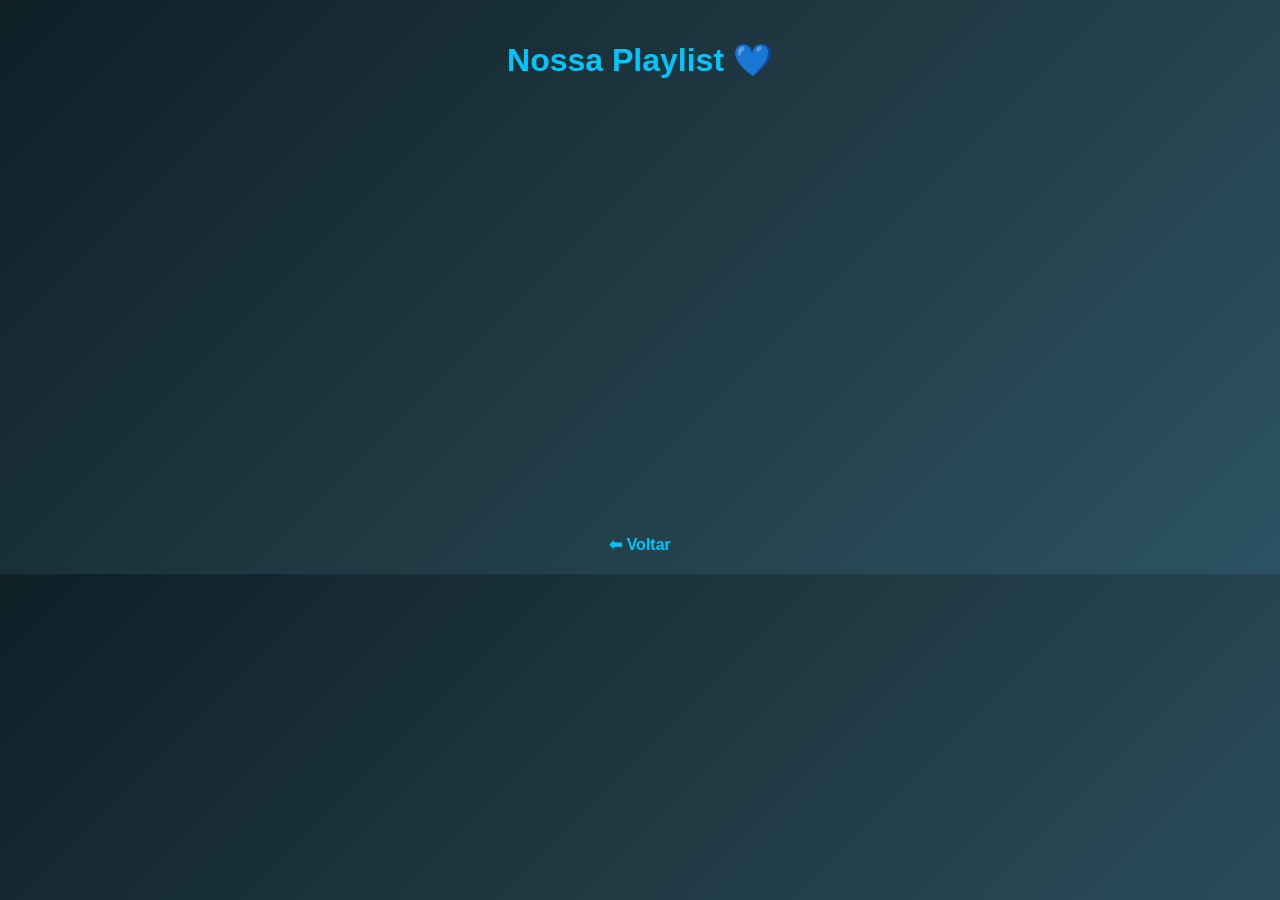
<file: musica.html>
<!DOCTYPE html>
<html lang="pt-br">
<head>
<meta charset="UTF-8">
<meta name="viewport" content="width=device-width, initial-scale=1.0">
<title>Nossa Playlist 💙</title>
<link rel="stylesheet" href="musica.css">

</head>

<body>

<div class="container">
    <h1>Nossa Playlist 💙</h1>

    <iframe style="border-radius:12px" 
src="https://open.spotify.com/embed/playlist/0zcO9LeSN3NORv79ZkAbt2" 
width="100%" height="380" frameborder="0"
allow="autoplay; clipboard-write; encrypted-media; fullscreen; picture-in-picture">
</iframe>

    <a href="index.html">⬅ Voltar</a>
</div>

</body>
</html>
</file>
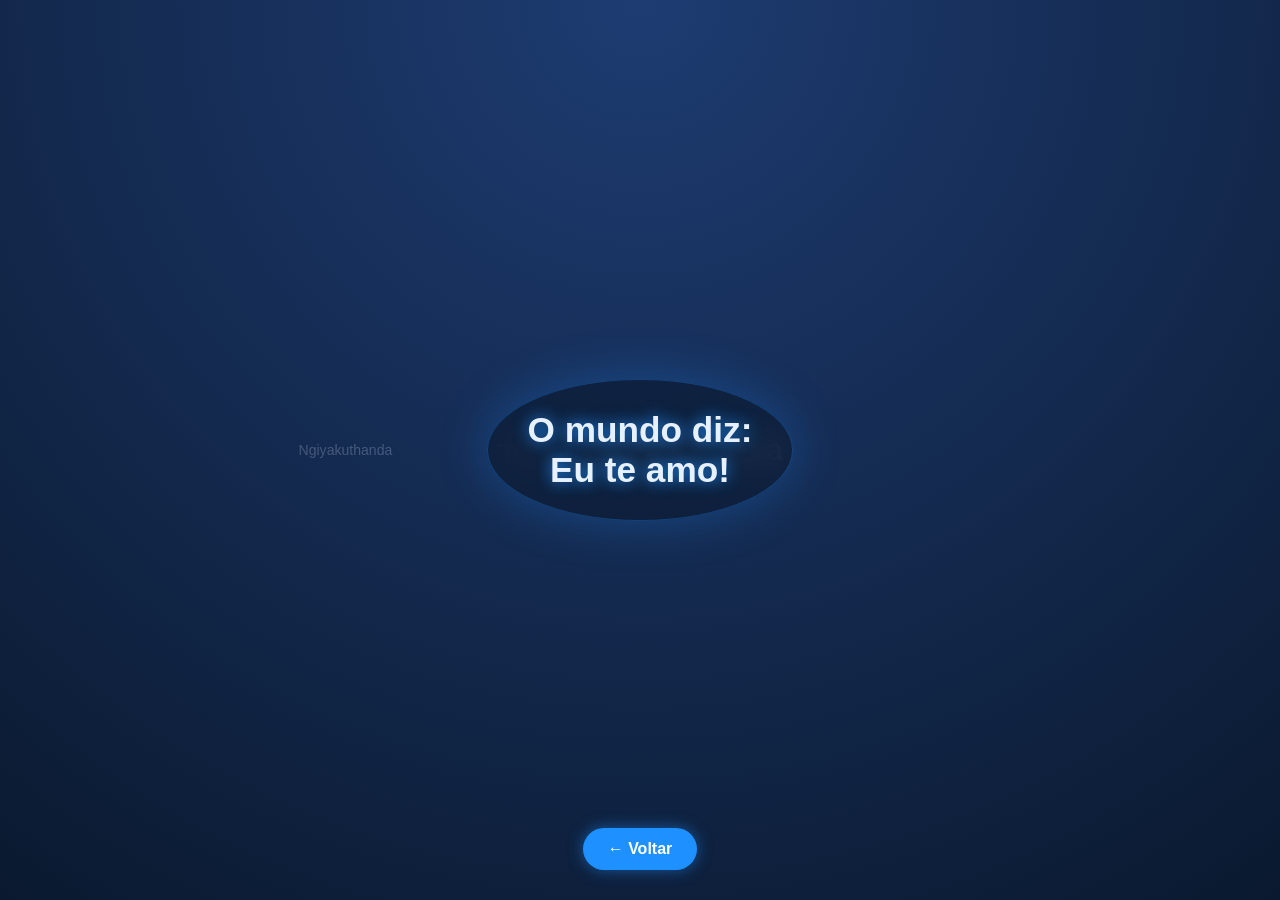
<file: paginaSurpresa.html>
<!DOCTYPE html>
<html lang="pt-br">
<head>
    <meta charset="UTF-8">
    <meta name="viewport" content="width=device-width, initial-scale=1.0">
    <title>Surpresa ✨</title>
    <link rel="stylesheet" href="paginaSurpresa.css">
</head>
<body>

    <div class="centro">
        <h1>O mundo diz:<br>Eu te amo!</h1>
    </div>

    <a href="index.html" class="btn-voltar">← Voltar</a>

    <script>
        const idiomas = [
            "Eu te amo", "I love you", "Je t'aime", "Te amo", "Ti amo", "Ich liebe dich", "愛してる", "사랑해", "我爱你", "Nakupenda", "Mahal kita", "Jag älskar dig", "Jeg elsker deg", "Ik hou van jou", "Σ'αγαπώ", "Szeretlek", "Я тебя люблю", "Miluji tě", "Kocham cię", "Volim te", "Aloha wau ia 'oe", "Ek het jou lief", "Te iubesc", "T'estimo", "Ámote", "Rwy'n dy garu di", "Minä rakastan sinua", "Ma armastan sind", "Es tevi mīlu", "Aš tave myliu", "Я тебе кохаю", "Я цябе кахаю", "Ľúbim ťa", "Ljubim te", "Волим те", "Обичам те", "Те сакам", "Të dua", "Ես քեզ սիրում եմ", "მე შენ miyvarxar", "Мен сені жақсы көремін", "我愛你", "Em yêu anh", "ฉันรักคุณ", "ຂ້ອຍຮັກເຈົ້າ", "Khnhom srolanh neak", "Aku cinta kamu", "Saya sayang awak", "Gihigugma ko ikaw", "Min go chit de", "أنا أحبك", "אני אוהב אותך", "دوستت دارم", "Seni seviyorum", "Mən səni sevirəm", "Min tu fêr kirî", "मैं तुमसे प्यार करता हूँ", "میں تم سے پیار کرتا ہوں", "আমি তোমাকে ভালোবাসি", "ਮੈਂ ਤੈਨੂੰ ਪਿਆਰ ਕਰਦਾ ਹਾਂ", "હું તને પ્રેમ કરું છું", "माझे तुझ्यावर प्रेम आहे", "నేను నిన్ను ప్రేమిస్తున్నాను", "நான் உன்னை காதலிக்கிறேன்", "ನಾನು ನಿನ್ನನ್ನು ಪ್ರೀತಿಸುತ್ತೇನೆ", "ഞാൻ നിന്നെ സ്നേഹിക്കുന്നു", "මම ඔයාට ආදරෙයි", "म तिमीलाई माया गर्छु", "እወድሃለሁ", "Mo nifẹ rẹ", "Ahụrụ m gị n'anya", "Ngiyakuthanda", "Ndiyakuthanda", "Ke a go rata", "Ndinokuda", "Waad ku jecelahay", "Tiako ianao", "Ka aroha ahau ki a koe", "Ou te alofa ia te oe", "Au domoni iko", "Rohayhu", "Munayki", "Ni mits tlazohtla", "In yaakumech", "Oroayhu", "T'amo", "Ech hunn dech gäär", "Ég elska þig", "Eg elski teg", "Ik hâld fan dy", "Ech hunn dech gär", "Da garout a ran", "Maite zaitut", "Tá grá agam duit", "Tha gaol agam ort", "Mi amas vin", "Inie luv yu", "Volim te", "M'bi fe", "Luv u"
        ];

        function criarPalavra() {
            const span = document.createElement("span");
            span.className = "eu-te-amo";

            span.innerText = idiomas[Math.floor(Math.random() * idiomas.length)];
            
            span.style.left = Math.random() * 95 + "vw";
            
            const tamanho = Math.random() * (2 - 0.8) + 0.8;
            span.style.fontSize = tamanho + "rem";
            
            const duracao = Math.random() * (25 - 10) + 10;
            span.style.animationDuration = duracao + "s";
            
            span.style.opacity = Math.random() * (0.6 - 0.1) + 0.1;

            document.body.appendChild(span);

            setTimeout(() => {
                span.remove();
            }, duracao * 1000);
        }

        setInterval(criarPalavra, 300);
    </script>
</body>
</html>
</file>
<file: style.css>
:root {
    --bg-dark: #0a192f;
    --card-bg: rgba(255, 255, 255, 0.06);
    --accent: #1e90ff;
    --text: #e6f0ff;
    --subtext: #8faad1;
}

* {
    box-sizing: border-box;
    transition: all 0.3s ease;
}

body {
    background: radial-gradient(circle at top, #1e3c72 0%, var(--bg-dark) 100%);
    background-attachment: fixed;
    color: var(--text);
    font-family: 'Inter', sans-serif;
    margin: 0;
    padding: 20px 0;
    display: flex;
    flex-direction: column;
    align-items: center;
    min-height: 100vh;
}

.timer-container {
    background: var(--card-bg);
    backdrop-filter: blur(15px);
    border: 1px solid rgba(255,255,255,0.1);
    padding: 20px;
    border-radius: 24px;
    text-align: center;
    width: 90%;
    max-width: 400px;
    margin-bottom: 40px;
}

#dias {
    display: block;
    font-size: 3.5rem;
    font-weight: 800;
    color: #4da6ff;
    text-shadow: 0 0 10px rgba(30,144,255,0.6);
}

.grid-paineis {
    display: grid;
    grid-template-columns: 1fr 1fr;
    gap: 25px;
    width: 95%;
    max-width: 1000px;
    margin-bottom: 50px;
}

.section-wrapper {
    width: 100%;
    position: relative;
}

.section-wrapper.full-width {
    grid-column: 1 / span 2;
    max-width: 480px;
    justify-self: center;
}

.header-section {
    display: flex;
    justify-content: space-between;
    align-items: center;
    padding: 0 10px 12px;
}

.category-title {
    font-size: 0.85rem;
    text-transform: uppercase;
    letter-spacing: 2px;
    color: var(--subtext);
    margin: 0;
}

.btn-add {
    background: var(--accent);
    color: white;
    border: none;
    width: 28px;
    height: 28px;
    border-radius: 8px;
    cursor: pointer;
    font-weight: bold;
    font-size: 1.2rem;
    display: flex;
    align-items: center;
    justify-content: center;
}

.btn-add:hover {
    background: #4da6ff;
    box-shadow: 0 0 10px rgba(30,144,255,0.6);
}

.carousel-main {
    position: relative;
    width: 100%;
    aspect-ratio: 4/5;
    background: #000;
    border-radius: 28px;
    overflow: hidden;
    border: 1px solid rgba(255,255,255,0.1);
}

.track {
    display: flex;
    height: 100%;
    width: 100%;
}

.slide {
    min-width: 100%;
    height: 100%;
    display: flex;
    justify-content: center;
    align-items: center;
}

.slide img {
    width: 100%;
    height: 100%;
    object-fit: contain;
}

.nav-btn {
    position: absolute;
    top: 50%;
    transform: translateY(-50%);
    background: rgba(0,0,0,0.5);
    color: white;
    border: none;
    width: 40px;
    height: 40px;
    border-radius: 50%;
    cursor: pointer;
    z-index: 5;
}

.nav-btn:hover {
    background: rgba(30,144,255,0.8);
}

.btn-l { left: 10px; }
.btn-r { right: 10px; }

input[type="file"] {
    display: none;
}

.actions-grid {
    display: grid;
    grid-template-columns: repeat(auto-fit, minmax(140px, 1fr));
    gap: 15px;
    width: 90%;
    max-width: 600px;
    margin-bottom: 60px;
}

.action-link {
    background: var(--card-bg);
    color: var(--text);
    text-decoration: none;
    padding: 18px;
    border-radius: 20px;
    text-align: center;
    font-weight: 600;
    border: 1px solid rgba(255,255,255,0.1);
}

.action-link:hover {
    border: 1px solid #1e90ff;
    box-shadow: 0 0 15px rgba(30,144,255,0.5);
    transform: translateY(-3px);
}

@media (max-width: 768px) {
    .grid-paineis {
        grid-template-columns: 1fr;
    }

    .section-wrapper.full-width {
        grid-column: auto;
    }
}
</file>
<file: mensagem.css>
body {
    margin: 0;
    font-family: Arial;
    background: linear-gradient(135deg, #0f2027, #203a43, #2c5364); /* azul royal vibe */
    overflow-x: hidden;
}

.container {
    max-width: 900px;
    margin: auto;
    padding: 20px;
    color: #e0f7ff;
}

h1 {
    text-align: center;
    color: #00c6ff;
}

.motivo {
    background: rgba(255,255,255,0.95);
    color: #003049;
    padding: 12px;
    margin: 6px;
    border-radius: 12px;
    animation: fade 0.4s ease;
}

@keyframes fade {
    from {opacity:0; transform:translateY(10px);}
    to {opacity:1; transform:translateY(0);}
}

.heart {
    position: fixed;
    top: -10px;
    font-size: 20px;
    animation: fall linear infinite;
    pointer-events: none;
}

@keyframes fall {
    to { transform: translateY(100vh); }
}
</file>
<file: musica.css>
body {
    margin: 0;
    font-family: Arial;
    background: linear-gradient(135deg, #0f2027, #203a43, #2c5364);
    color: #e0f7ff;
}

.container {
    max-width: 900px;
    margin: auto;
    padding: 20px;
    text-align: center;
}

h1 {
    color: #00c6ff;
}

iframe {
    border-radius: 15px;
    margin-top: 20px;
}

a {
    display: block;
    margin-top: 30px;
    color: #00c6ff;
    text-decoration: none;
    font-weight: bold;
}
</file>
<file: paginaSurpresa.css>
:root {
    --bg-dark: #0a192f;
    --accent: #1e90ff;
    --text: #e6f0ff;
}

body {
    margin: 0;
    overflow: hidden;
    font-family: 'Inter', sans-serif;
    height: 100vh;
    display: flex;
    justify-content: center;
    align-items: center;
    background: radial-gradient(circle at top, #1e3c72 0%, var(--bg-dark) 100%);
    color: var(--text);
}

/* CENTRO FIXO */
.centro {
    position: relative;
    z-index: 10;
    text-align: center;
    background: rgba(10, 25, 47, 0.6);
    padding: 30px 40px;
    border-radius: 50%;
    backdrop-filter: blur(15px);
    border: 1px solid rgba(30,144,255,0.3);
    box-shadow: 0 0 50px rgba(30,144,255,0.3);
}

/* TÍTULO */
h1 {
    font-size: 2.2rem;
    margin: 0;
    text-shadow: 0 0 15px var(--accent);
}

/* PALAVRAS FLUTUANTES */
.eu-te-amo {
    position: fixed;
    white-space: nowrap;
    color: var(--text);
    user-select: none;
    pointer-events: none;
    animation: flutuar linear infinite;
}

/* ANIMAÇÃO SUAVE */
@keyframes flutuar {
    from {
        transform: translateY(100vh);
    }
    to {
        transform: translateY(-120vh);
    }
}

/* BOTÃO */
.btn-voltar {
    position: fixed;
    bottom: 30px;
    z-index: 100;
    text-decoration: none;
    color: white;
    background: var(--accent);
    padding: 12px 25px;
    border-radius: 25px;
    font-weight: bold;
    box-shadow: 0 0 15px rgba(30,144,255,0.5);
}

.btn-voltar:hover {
    background: #4da6ff;
    transform: translateY(-2px);
}
</file>
